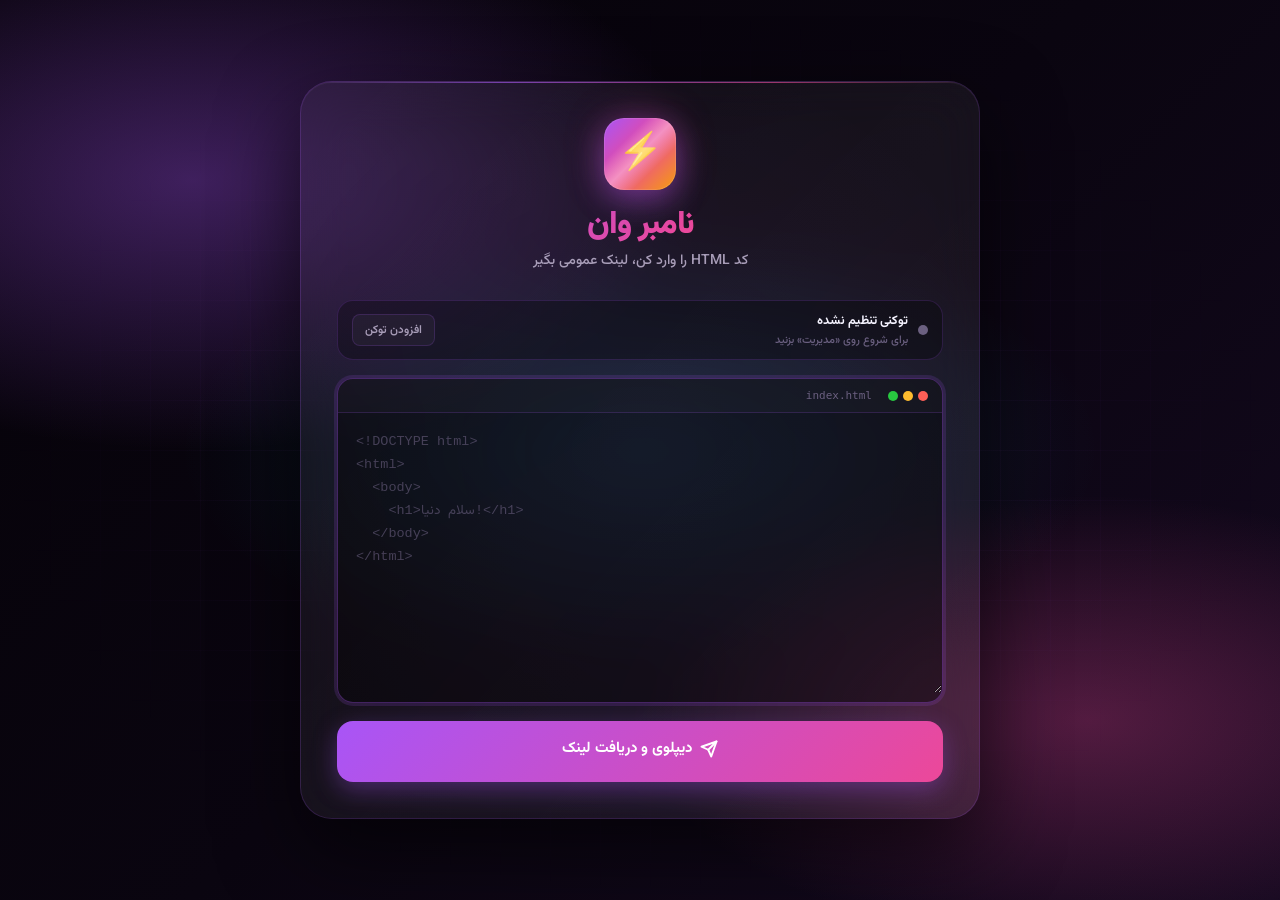
<file: index.html>
<!DOCTYPE html>
<html lang="fa" dir="rtl">
<head>
<meta charset="UTF-8">
<meta name="viewport" content="width=device-width, initial-scale=1.0">
<title>نامبر وان | Number One</title>
<meta name="theme-color" content="#a855f7">
<style>
@import url('https://fonts.googleapis.com/css2?family=Vazirmatn:wght@400;500;700;900&display=swap');
*{margin:0;padding:0;box-sizing:border-box;-webkit-tap-highlight-color:transparent}
:root{
  --bg-0:#050208;--bg-1:#0a0510;--bg-2:#14091f;
  --c1:#a855f7;--c2:#ec4899;--c3:#f59e0b;--c4:#06b6d4;
  --text:#f5f3ff;--dim:#a89db8;--faint:#6b6080;
  --border:rgba(168,85,247,.18);
  --border-2:rgba(168,85,247,.35);
  --glass:rgba(255,255,255,.04);
  --glass-2:rgba(255,255,255,.07);
  --success:#10b981;--danger:#ef4444;--warn:#f59e0b;
  --r-sm:10px;--r-md:16px;--r-lg:22px;--r-xl:32px;
}
html,body{min-height:100%}
body{
  font-family:'Vazirmatn','Segoe UI',Tahoma,sans-serif;
  background:var(--bg-0);color:var(--text);
  min-height:100vh;display:flex;align-items:center;justify-content:center;
  padding:20px;position:relative;overflow-x:hidden;
  font-weight:500;
}

/* === پس‌زمینه === */
.bg-aurora{
  position:fixed;inset:0;z-index:-3;
  background:
    radial-gradient(ellipse 80% 60% at 15% 20%,rgba(168,85,247,.35),transparent 50%),
    radial-gradient(ellipse 70% 50% at 85% 80%,rgba(236,72,153,.30),transparent 50%),
    radial-gradient(ellipse 60% 40% at 50% 50%,rgba(6,182,212,.15),transparent 60%),
    linear-gradient(135deg,#050208 0%,#0a0510 50%,#14091f 100%);
  animation:aurora 20s ease-in-out infinite alternate;
}
@keyframes aurora{
  0%{filter:hue-rotate(0deg) brightness(1)}
  50%{filter:hue-rotate(30deg) brightness(1.15)}
  100%{filter:hue-rotate(-15deg) brightness(1)}
}
.bg-grid{
  position:fixed;inset:0;z-index:-2;
  background-image:
    linear-gradient(rgba(168,85,247,.05) 1px,transparent 1px),
    linear-gradient(90deg,rgba(168,85,247,.05) 1px,transparent 1px);
  background-size:50px 50px;
  mask-image:radial-gradient(ellipse at center,black 30%,transparent 70%);
  -webkit-mask-image:radial-gradient(ellipse at center,black 30%,transparent 70%);
}
.bg-particles{position:fixed;inset:0;z-index:-1;pointer-events:none;overflow:hidden}
.pp{position:absolute;width:2px;height:2px;background:var(--c1);border-radius:50%;box-shadow:0 0 8px var(--c1);animation:float linear infinite;opacity:0}
@keyframes float{0%{transform:translateY(100vh) scale(0);opacity:0}10%{opacity:.8}90%{opacity:.2}100%{transform:translateY(-10vh) scale(2);opacity:0}}

/* === کارت اصلی === */
.card{
  width:100%;max-width:680px;
  background:linear-gradient(135deg,var(--glass) 0%,var(--glass-2) 100%);
  backdrop-filter:blur(24px);-webkit-backdrop-filter:blur(24px);
  border:1px solid var(--border);border-radius:var(--r-xl);
  padding:36px;position:relative;overflow:hidden;
  box-shadow:
    0 30px 80px rgba(0,0,0,.6),
    inset 0 1px 0 rgba(255,255,255,.05);
}
.card::before{
  content:'';position:absolute;top:0;left:0;right:0;height:1px;
  background:linear-gradient(90deg,transparent,var(--c1) 30%,var(--c2) 70%,transparent);
  opacity:.6;
}
.card::after{
  content:'';position:absolute;
  top:-50%;right:-50%;width:200%;height:200%;
  background:radial-gradient(circle at center,rgba(168,85,247,.08),transparent 40%);
  animation:rotate 30s linear infinite;pointer-events:none;
}
@keyframes rotate{from{transform:rotate(0deg)}to{transform:rotate(360deg)}}

/* === هدر === */
.header{text-align:center;margin-bottom:28px;position:relative;z-index:1}
.logo{
  width:72px;height:72px;margin:0 auto 18px;
  background:linear-gradient(135deg,var(--c1),var(--c2) 50%,var(--c3));
  border-radius:20px;display:grid;place-items:center;
  font-size:36px;font-weight:900;color:#fff;
  box-shadow:
    0 10px 30px rgba(168,85,247,.4),
    0 0 0 1px rgba(255,255,255,.1) inset,
    0 0 40px rgba(236,72,153,.3);
  position:relative;overflow:hidden;
  animation:logoPulse 3s ease-in-out infinite;
}
@keyframes logoPulse{
  0%,100%{transform:scale(1);box-shadow:0 10px 30px rgba(168,85,247,.4),0 0 40px rgba(236,72,153,.3)}
  50%{transform:scale(1.05);box-shadow:0 12px 40px rgba(168,85,247,.6),0 0 60px rgba(236,72,153,.5)}
}
.logo::after{
  content:'';position:absolute;inset:0;
  background:linear-gradient(135deg,transparent 30%,rgba(255,255,255,.4) 50%,transparent 70%);
  animation:shine 4s linear infinite;
}
@keyframes shine{0%{transform:translateX(-100%) translateY(-100%)}100%{transform:translateX(100%) translateY(100%)}}

h1{
  font-size:32px;font-weight:900;margin-bottom:6px;
  background:linear-gradient(135deg,var(--c1),var(--c2) 60%,var(--c3));
  -webkit-background-clip:text;background-clip:text;color:transparent;
  letter-spacing:-1px;line-height:1.1;
}
.subtitle{color:var(--dim);font-size:14px;line-height:1.6}

/* === توکن بار (بالا) === */
.token-bar{
  display:flex;align-items:center;gap:10px;
  padding:10px 14px;margin-bottom:18px;
  background:rgba(0,0,0,.3);
  border:1px solid var(--border);border-radius:var(--r-md);
  font-size:12.5px;position:relative;z-index:1;
  cursor:pointer;transition:all .25s;
}
.token-bar:hover{border-color:var(--border-2);background:rgba(0,0,0,.4)}
.tb-dot{
  width:10px;height:10px;border-radius:50%;
  background:var(--faint);flex-shrink:0;
  box-shadow:0 0 0 0 currentColor;
  transition:all .25s;
}
.token-bar.ok .tb-dot{background:var(--success);box-shadow:0 0 12px var(--success)}
.token-bar.warn .tb-dot{background:var(--warn);box-shadow:0 0 12px var(--warn);animation:pulse 1s infinite}
.token-bar.err .tb-dot{background:var(--danger);box-shadow:0 0 12px var(--danger)}
@keyframes pulse{0%,100%{opacity:1}50%{opacity:.4}}
.tb-info{flex:1;min-width:0;overflow:hidden}
.tb-name{font-weight:700;color:var(--text);white-space:nowrap;overflow:hidden;text-overflow:ellipsis}
.tb-meta{font-size:11px;color:var(--faint);display:flex;align-items:center;gap:6px;flex-wrap:wrap;margin-top:1px}
.tb-meta b{color:var(--text);font-weight:700;font-variant-numeric:tabular-nums}
.tb-meta.warn b{color:var(--warn)}
.tb-meta.err b{color:var(--danger)}
.tb-btn{
  background:var(--glass);border:1px solid var(--border);
  color:var(--dim);padding:6px 12px;border-radius:8px;
  font-size:11.5px;font-weight:600;cursor:pointer;
  transition:all .25s;font-family:inherit;flex-shrink:0;
}
.tb-btn:hover{background:var(--glass-2);color:var(--text);border-color:var(--border-2)}

/* === ادیتور === */
.editor-wrap{
  position:relative;z-index:1;
  border-radius:var(--r-md);overflow:hidden;
  border:1px solid var(--border);
  background:rgba(0,0,0,.4);
  transition:all .25s;
}
.editor-wrap:focus-within{border-color:var(--border-2);box-shadow:0 0 0 3px rgba(168,85,247,.15)}
.editor-bar{
  display:flex;align-items:center;padding:10px 14px;
  background:rgba(255,255,255,.02);
  border-bottom:1px solid var(--border);gap:8px;
}
.dots{display:flex;gap:5px}
.dot{width:10px;height:10px;border-radius:50%}
.dot.r{background:#ff5f57}
.dot.y{background:#febc2e}
.dot.g{background:#28c840}
.fname{font-size:11px;color:var(--faint);font-family:monospace;margin-right:8px}
.ebar-spacer{flex:1}
textarea{
  width:100%;min-height:280px;
  background:transparent;color:var(--text);
  border:none;outline:none;
  padding:18px;
  font-family:'Courier New','Vazirmatn',monospace;
  font-size:13.5px;line-height:1.7;
  resize:vertical;direction:ltr;text-align:left;
}
textarea::placeholder{color:var(--faint);opacity:.6}

/* === دکمه === */
.btn{
  width:100%;padding:16px;margin-top:18px;
  background:linear-gradient(135deg,var(--c1) 0%,var(--c2) 100%);
  color:#fff;border:none;border-radius:var(--r-md);
  font-size:15px;font-weight:700;cursor:pointer;
  font-family:inherit;position:relative;overflow:hidden;
  transition:all .25s;
  box-shadow:0 8px 24px rgba(168,85,247,.35);
  z-index:1;
}
.btn:hover:not(:disabled){transform:translateY(-2px);box-shadow:0 12px 32px rgba(168,85,247,.5)}
.btn:active:not(:disabled){transform:translateY(0)}
.btn:disabled{opacity:.6;cursor:not-allowed;transform:none}
.btn::after{
  content:'';position:absolute;inset:0;
  background:linear-gradient(135deg,transparent 30%,rgba(255,255,255,.3) 50%,transparent 70%);
  transform:translateX(-100%);transition:transform .6s;
}
.btn:hover::after{transform:translateX(100%)}

/* === Status === */
.status{
  margin-top:14px;padding:14px 16px;border-radius:var(--r-md);
  font-size:13px;display:flex;align-items:flex-start;gap:10px;
  line-height:1.7;position:relative;z-index:1;
  animation:slideIn .3s ease-out;
}
@keyframes slideIn{from{opacity:0;transform:translateY(8px)}to{opacity:1;transform:translateY(0)}}
.st-load{background:rgba(6,182,212,.1);color:var(--c4);border:1px solid rgba(6,182,212,.25)}
.st-err{background:rgba(239,68,68,.1);color:#fca5a5;border:1px solid rgba(239,68,68,.25)}
.st-ok{background:rgba(16,185,129,.1);color:#6ee7b7;border:1px solid rgba(16,185,129,.25)}
.spin{
  width:16px;height:16px;border:2px solid currentColor;
  border-top-color:transparent;border-radius:50%;
  animation:sp .8s linear infinite;flex-shrink:0;margin-top:1px;
}
@keyframes sp{to{transform:rotate(360deg)}}
.prog{width:100%;height:4px;background:rgba(255,255,255,.08);border-radius:2px;overflow:hidden;margin-top:8px}
.prog-b{height:100%;background:linear-gradient(90deg,var(--c1),var(--c2));border-radius:2px;transition:width .3s;box-shadow:0 0 8px var(--c1)}

/* === Result === */
.res{
  margin-top:18px;padding:20px;
  background:linear-gradient(135deg,rgba(16,185,129,.08),rgba(16,185,129,.02));
  border:1px solid rgba(16,185,129,.25);
  border-radius:var(--r-md);position:relative;z-index:1;
  animation:popIn .5s cubic-bezier(.34,1.56,.64,1);
}
@keyframes popIn{0%{opacity:0;transform:scale(.9)}100%{opacity:1;transform:scale(1)}}
.res-l{color:#6ee7b7;font-size:14px;font-weight:700;margin-bottom:12px;display:flex;align-items:center;gap:8px}
.res-l svg{width:18px;height:18px}
.lbox{
  display:flex;align-items:center;gap:6px;
  background:rgba(0,0,0,.4);border:1px solid var(--border);
  border-radius:12px;padding:5px;
}
.lbox input{
  flex:1;padding:10px 12px;background:none;border:none;outline:none;
  color:var(--c4);font-family:monospace;font-size:12.5px;
  direction:ltr;text-align:left;
}
.bicon{
  width:36px;height:36px;border-radius:8px;border:none;
  background:rgba(255,255,255,.06);color:var(--text);
  cursor:pointer;display:grid;place-items:center;
  transition:all .25s;
}
.bicon:hover{background:rgba(255,255,255,.12);transform:scale(1.05)}
.bicon.ok{background:var(--success);color:#022c22}
.bicon svg{width:14px;height:14px}
.qr-box{
  display:flex;align-items:center;gap:14px;margin-top:14px;
  padding:14px;background:rgba(0,0,0,.3);border-radius:12px;
  border:1px solid var(--border);
}
.qr-box img{width:88px;height:88px;background:#fff;border-radius:10px;padding:4px;flex-shrink:0}
.qr-info{flex:1;font-size:12px;color:var(--dim);line-height:1.7}

/* === Modal === */
.ov{
  position:fixed;inset:0;
  background:rgba(0,0,0,.75);
  backdrop-filter:blur(12px);-webkit-backdrop-filter:blur(12px);
  display:none;align-items:center;justify-content:center;
  z-index:100;padding:20px;animation:fadeIn .25s;
}
.ov.show{display:flex}
@keyframes fadeIn{from{opacity:0}to{opacity:1}}
.modal{
  width:100%;max-width:460px;
  background:linear-gradient(135deg,#14091f,#0a0510);
  border:1px solid var(--border-2);border-radius:var(--r-lg);
  padding:28px;position:relative;overflow:hidden;
  box-shadow:0 30px 80px rgba(0,0,0,.7),0 0 40px rgba(168,85,247,.2);
  animation:modalIn .4s cubic-bezier(.34,1.56,.64,1);
}
@keyframes modalIn{from{opacity:0;transform:scale(.9) translateY(20px)}to{opacity:1;transform:scale(1) translateY(0)}}
.modal::before{
  content:'';position:absolute;top:0;left:0;right:0;height:2px;
  background:linear-gradient(90deg,var(--c1),var(--c2),var(--c3));
}
.modal-t{
  font-size:20px;font-weight:900;margin-bottom:6px;
  display:flex;align-items:center;gap:10px;
  background:linear-gradient(135deg,var(--c1),var(--c2));
  -webkit-background-clip:text;background-clip:text;color:transparent;
}
.modal-s{color:var(--dim);font-size:13px;margin-bottom:20px;line-height:1.7}
.modal-s a{color:var(--c1);text-decoration:none;font-weight:700}
.modal-s a:hover{text-decoration:underline}
.inp{
  width:100%;padding:14px 16px;
  background:rgba(0,0,0,.5);
  border:1.5px solid var(--border);border-radius:12px;
  color:var(--text);font-size:14px;font-family:monospace;
  outline:none;transition:all .25s;direction:ltr;text-align:left;
}
.inp:focus{border-color:var(--c1);box-shadow:0 0 0 3px rgba(168,85,247,.2)}
.inp::placeholder{color:var(--faint)}
.lbl{display:block;font-size:12px;font-weight:700;color:var(--dim);margin-bottom:8px;letter-spacing:.3px}
.m-btns{display:flex;gap:10px;margin-top:20px}
.m-btns .btn{margin:0;flex:1}
.m-btns .btn-g{padding:16px;background:var(--glass);border:1px solid var(--border);box-shadow:none}
.m-btns .btn-g:hover{background:var(--glass-2);border-color:var(--border-2)}

/* === لیست توکن‌ها === */
.tlist{display:flex;flex-direction:column;gap:8px;margin-bottom:14px;max-height:300px;overflow-y:auto}
.tlist::-webkit-scrollbar{width:6px}
.tlist::-webkit-scrollbar-thumb{background:var(--border);border-radius:3px}
.titem{
  display:flex;align-items:center;gap:10px;padding:10px;
  background:rgba(0,0,0,.3);border:1px solid var(--border);
  border-radius:10px;cursor:pointer;transition:all .25s;
}
.titem:hover{background:rgba(0,0,0,.4);border-color:var(--border-2)}
.titem.cur{border-color:var(--c1);background:rgba(168,85,247,.1)}
.ti-dot{width:8px;height:8px;border-radius:50%;background:var(--faint);flex-shrink:0}
.titem.cur .ti-dot{background:var(--c1);box-shadow:0 0 8px var(--c1)}
.ti-info{flex:1;min-width:0;overflow:hidden}
.ti-n{font-size:12.5px;font-weight:700;white-space:nowrap;overflow:hidden;text-overflow:ellipsis}
.ti-u{font-size:10.5px;color:var(--faint);font-family:monospace;direction:ltr;text-align:right}
.ti-time{font-size:10.5px;color:var(--dim);font-weight:600;font-variant-numeric:tabular-nums;flex-shrink:0}
.ti-time.warn{color:var(--warn)}
.ti-time.err{color:var(--danger)}
.ti-x{
  width:26px;height:26px;border-radius:6px;border:none;
  background:transparent;color:var(--faint);cursor:pointer;
  display:grid;place-items:center;flex-shrink:0;
  transition:all .25s;
}
.ti-x:hover{background:rgba(239,68,68,.15);color:var(--danger)}
.ti-x svg{width:12px;height:12px}

/* === Toast === */
.toast{
  position:fixed;top:20px;left:50%;transform:translateX(-50%) translateY(-100px);
  background:linear-gradient(135deg,var(--c1),var(--c2));
  color:#fff;padding:12px 20px;border-radius:24px;
  font-size:13px;font-weight:700;z-index:200;
  box-shadow:0 8px 24px rgba(0,0,0,.4);
  transition:transform .4s cubic-bezier(.34,1.56,.64,1);
  max-width:90%;
}
.toast.show{transform:translateX(-50%) translateY(0)}

/* === Responsive === */
@media(max-width:480px){
  .card{padding:24px;border-radius:24px}
  h1{font-size:26px}
  .logo{width:60px;height:60px;font-size:30px}
  textarea{min-height:220px;padding:14px;font-size:13px}
}
</style>
</head>
<body>
<div class="bg-aurora"></div>
<div class="bg-grid"></div>
<div class="bg-particles" id="particles"></div>

<div class="card">
  <!-- هدر -->
  <div class="header">
    <div class="logo">⚡</div>
    <h1>نامبر وان</h1>
    <p class="subtitle">کد HTML را وارد کن، لینک عمومی بگیر</p>
  </div>

  <!-- نوار توکن -->
  <div class="token-bar" id="tokenBar">
    <div class="tb-dot"></div>
    <div class="tb-info">
      <div class="tb-name" id="tbName">توکنی تنظیم نشده</div>
      <div class="tb-meta" id="tbMeta">برای شروع روی "افزودن توکن" بزنید</div>
    </div>
    <button class="tb-btn" id="btnManage">مدیریت</button>
  </div>

  <!-- ادیتور -->
  <div class="editor-wrap">
    <div class="editor-bar">
      <div class="dots"><span class="dot r"></span><span class="dot y"></span><span class="dot g"></span></div>
      <span class="fname">index.html</span>
      <div class="ebar-spacer"></div>
    </div>
    <textarea id="htmlInput" spellcheck="false" placeholder="<!DOCTYPE html>&#10;<html>&#10;  <body>&#10;    <h1>سلام دنیا!</h1>&#10;  </body>&#10;</html>"></textarea>
  </div>

  <!-- دکمه -->
  <button class="btn" id="btnDeploy">
    <span style="display:inline-flex;align-items:center;gap:8px;justify-content:center">
      <svg width="18" height="18" viewBox="0 0 24 24" fill="none" stroke="currentColor" stroke-width="2.5" stroke-linecap="round" stroke-linejoin="round"><path d="M22 2L11 13"/><path d="M22 2l-7 20-4-9-9-4 20-7z"/></svg>
      دیپلوی و دریافت لینک
    </span>
  </button>

  <!-- استاتوس -->
  <div id="status" style="display:none"></div>

  <!-- نتیجه -->
  <div id="result" style="display:none"></div>
</div>

<!-- Modal: مدیریت توکن -->
<div class="ov" id="mToken">
  <div class="modal">
    <div class="modal-t">🔑 مدیریت توکن‌های GitHub</div>
    <p class="modal-s">
      برای استفاده از این اپ، یک <b>GitHub Personal Access Token</b> نیاز داری.
      توکن با دسترسی <code>repo</code> از
      <a href="https://github.com/settings/tokens" target="_blank">اینجا</a> بساز.
    </p>

    <div class="tlist" id="tList"></div>

    <div style="margin-top:18px;padding-top:18px;border-top:1px solid var(--border)">
      <label class="lbl">افزودن توکن جدید</label>
      <input type="password" class="inp" id="tValue" placeholder="ghp_xxxxxxxxxxxxxxxxxxxx">
    </div>

    <div class="m-btns">
      <button class="btn btn-g" id="btnClose">بستن</button>
      <button class="btn" id="btnSave">ذخیره توکن</button>
    </div>
  </div>
</div>

<div id="toast" class="toast"></div>

<script>
const OWNER = "s09383181-ship-it";
const REPO = "html-deploy";
const BRANCH = "main";
const K = {tokens:"no_tokens_v1", cur:"no_cur_v1"};

let tokens = [];
let currentId = null;
let liveTimer = null;

const $ = id => document.getElementById(id);
const toFa = n => String(n).replace(/\d/g, d => "۰۱۲۳۴۵۶۷۸۹"[d]);
const esc = s => String(s).replace(/[&<>"']/g, c => ({"&":"&amp;","<":"&lt;",">":"&gt;","\"":"&quot;","'":"&#39;"})[c]);
const rand = () => Math.random().toString(36).slice(2,8) + Date.now().toString(36).slice(-4);

// ==== Storage ====
function load(){
  try{
    tokens = JSON.parse(localStorage.getItem(K.tokens) || "[]");
    currentId = localStorage.getItem(K.cur);
    if(currentId && !tokens.find(t=>t.id===currentId)) currentId = tokens[0]?.id;
    if(!currentId && tokens.length) currentId = tokens[0].id;
  }catch(e){tokens=[];currentId=null}
}
function saveTokens(){localStorage.setItem(K.tokens, JSON.stringify(tokens))}
function saveCur(){localStorage.setItem(K.cur, currentId || "")}
function currentTok(){return tokens.find(t=>t.id===currentId) || null}

// ==== Toast ====
let toastT = null;
function toast(msg, type="ok"){
  const t = $("toast");
  t.textContent = msg;
  t.className = "toast show";
  if(type==="err") t.style.background = "linear-gradient(135deg,var(--danger),#dc2626)";
  else if(type==="warn") t.style.background = "linear-gradient(135deg,var(--warn),var(--c3))";
  else t.style.background = "linear-gradient(135deg,var(--c1),var(--c2))";
  clearTimeout(toastT);
  toastT = setTimeout(()=>t.classList.remove("show"), 3000);
}

// ==== Particles ====
function initParticles(){
  const c = $("particles"); if(!c) return;
  for(let i=0;i<18;i++){
    const p = document.createElement("div");
    p.className = "pp";
    p.style.left = Math.random()*100+"%";
    p.style.animationDuration = (8+Math.random()*8)+"s";
    p.style.animationDelay = Math.random()*10+"s";
    c.appendChild(p);
  }
}

// ==== Token UI ====
function timeUntil(iso){
  if(!iso) return null;
  const ms = new Date(iso).getTime() - Date.now();
  if(ms <= 0) return {expired:true, days:0, hours:0, mins:0, secs:0};
  const days = Math.floor(ms / 864e5);
  const hours = Math.floor((ms % 864e5) / 36e5);
  const mins = Math.floor((ms % 36e5) / 6e4);
  const secs = Math.floor((ms % 6e4) / 1e3);
  return {expired:false, days, hours, mins, secs, total:ms};
}

function formatTimeLeft(t){
  if(!t) return "بدون انقضا";
  if(t.expired) return "منقضی شده";
  if(t.days > 0) return `${toFa(t.days)} روز و ${toFa(t.hours)} ساعت`;
  if(t.hours > 0) return `${toFa(t.hours)} ساعت و ${toFa(t.mins)} دقیقه`;
  return `${toFa(t.mins)}:${String(t.secs).padStart(2,"0")}`;
}

function expiryClass(t){
  if(!t) return "";
  if(t.expired) return "err";
  if(t.days < 3) return "warn";
  return "";
}

function updateTokenBar(){
  const t = currentTok();
  const bar = $("tokenBar");
  if(!t){
    bar.className = "token-bar";
    $("tbName").textContent = "توکنی تنظیم نشده";
    $("tbMeta").innerHTML = "برای شروع روی «مدیریت» بزنید";
    $("btnManage").textContent = "افزودن توکن";
    return;
  }
  $("btnManage").textContent = "مدیریت";
  $("tbName").textContent = t.name + (t.username ? " · @" + t.username : "");
  
  const tm = timeUntil(t.expiresAt);
  const cls = expiryClass(tm);
  bar.className = "token-bar" + (cls ? " " + cls : " ok");
  
  if(tm){
    if(tm.expired){
      $("tbMeta").innerHTML = `⚠️ <b>منقضی شده</b>`;
    } else {
      $("tbMeta").innerHTML = `⏱️ <b id="liveCountdown">${formatTimeLeft(tm)}</b> تا پایان اعتبار`;
    }
  } else {
    $("tbMeta").innerHTML = `✓ <b>فعال</b>`;
  }
}

// شمارنده زنده - هر ثانیه آپدیت میشه
function startLiveCountdown(){
  if(liveTimer) clearInterval(liveTimer);
  liveTimer = setInterval(()=>{
    const t = currentTok();
    if(!t || !t.expiresAt) return;
    const el = document.getElementById("liveCountdown");
    if(!el) return;
    const tm = timeUntil(t.expiresAt);
    el.textContent = formatTimeLeft(tm);
    // تغییر رنگ اگه کم مونده
    if(tm.expired || tm.days < 1) el.style.color = "var(--danger)";
    else if(tm.days < 3) el.style.color = "var(--warn)";
    else el.style.color = "";
  }, 1000);
}

function renderTokenList(){
  const list = $("tList");
  if(tokens.length === 0){
    list.innerHTML = '<div style="text-align:center;padding:20px;color:var(--faint);font-size:12px">هیچ توکنی ذخیره نشده</div>';
    return;
  }
  list.innerHTML = tokens.map(t=>{
    const cur = t.id === currentId;
    const tm = timeUntil(t.expiresAt);
    const cls = expiryClass(tm);
    const txt = formatTimeLeft(tm);
    return `<div class="titem ${cur?'cur':''}" data-act="sel" data-id="${t.id}">
      <div class="ti-dot"></div>
      <div class="ti-info">
        <div class="ti-n">${esc(t.name)}${t.username?' @'+esc(t.username):''} ${cur?'✓':''}</div>
        <div class="ti-u">${(t.value||"").slice(0,8)}...${(t.value||"").slice(-4)}</div>
      </div>
      <div class="ti-time ${cls}">${txt}</div>
      <button class="ti-x" data-act="del" data-id="${t.id}" title="حذف">
        <svg viewBox="0 0 24 24" fill="none" stroke="currentColor" stroke-width="2"><line x1="18" y1="6" x2="6" y2="18"/><line x1="6" y1="6" x2="18" y2="18"/></svg>
      </button>
    </div>`;
  }).join("");
}

async function saveToken(){
  
  const value = $("tValue").value.trim();
  if(!value){ toast("توکن را وارد کن", "err"); return; }
  
  const btn = $("btnSave");
  btn.disabled = true;
  const orig = btn.querySelector("span") ? btn.querySelector("span").textContent : "";
  btn.innerHTML = "در حال بررسی...";
  
  try{
    const r = await fetch("https://api.github.com/user", {
      headers:{Authorization:"token "+value, Accept:"application/vnd.github+json"}
    });
    if(!r.ok) throw new Error("توکن نامعتبر");
    const user = await r.json();
    
    // سعی کن تاریخ انقضا رو از headers یا تنظیمات بخونی
    // GitHub API این رو مستقیم نمیده، ولی می‌تونیم از طریق تست حدس بزنیم
    // کاربر می‌تونه بعداً ویرایش کنه
    const tok = {
      id: "t"+Date.now(),
      name: "توکن",
      value,
      username: user.login,
      addedAt: new Date().toISOString(),
      // پیش‌فرض 30 روز — کاربر می‌تونه تغییر بده
      expiresAt: new Date(Date.now() + 30*864e5).toISOString()
    };
    tokens.push(tok);
    if(!currentId) currentId = tok.id;
    saveTokens(); saveCur();
    $("tValue").value = "";
    renderTokenList();
    updateTokenBar();
    startLiveCountdown();
    toast("توکن ذخیره شد ✓");
  }catch(e){
    toast("خطا: " + e.message, "err");
  }finally{
    btn.disabled = false;
    btn.innerHTML = orig || '<span style="display:inline-flex;align-items:center;gap:8px;justify-content:center">ذخیره توکن</span>';
  }
}

function selToken(id){
  currentId = id;
  saveCur();
  renderTokenList();
  updateTokenBar();
  toast("تغییر کرد ✓");
}

function delToken(id){
  if(!confirm("این توکن حذف شود؟")) return;
  tokens = tokens.filter(t=>t.id!==id);
  if(currentId === id) currentId = tokens[0]?.id || null;
  saveTokens(); saveCur();
  renderTokenList();
  updateTokenBar();
  startLiveCountdown();
  toast("حذف شد");
}

// ==== Open/Close Modal ====
function openTokenModal(){
  renderTokenList();
  $("mToken").classList.add("show");
}
function closeTokenModal(){$("mToken").classList.remove("show")}

// ==== Deploy ====
async function waitLive(url, maxMs=90000){
  const start = Date.now();
  let att = 0;
  while(Date.now() - start < maxMs){
    att++;
    const sec = Math.floor((Date.now()-start)/1000);
    setStatus("load",
      `<div class="spin"></div><div style="flex:1">
        <b>مرحله ۲ از ۲:</b> منتظر فعال شدن لینک (تلاش ${toFa(att)} - ${toFa(sec)} ثانیه)
        <div class="prog"><div class="prog-b" style="width:${Math.min(95,(sec/60)*100)}%"></div></div>
      </div>`);
    try{
      const r = await fetch(url, {method:"GET", cache:"no-store"});
      if(r.ok){
        const t = await r.text();
        if(t.length > 50 && !t.includes("404")) return true;
      }
    }catch(e){}
    await new Promise(r=>setTimeout(r, 3000));
  }
  return false;
}

function setStatus(type, html){
  const s = $("status");
  s.className = "status st-"+type;
  s.style.display = "flex";
  s.innerHTML = html;
}

async function deploy(){
  const html = $("htmlInput").value.trim();
  if(!html){ setStatus("err", "⚠️ لطفاً کد HTML را وارد کن"); return; }
  const tok = currentTok();
  if(!tok){
    setStatus("err", "⚠️ ابتدا یک توکن اضافه کن");
    openTokenModal();
    return;
  }
  
  const btn = $("btnDeploy");
  btn.disabled = true;
  $("result").style.display = "none";
  setStatus("load", '<div class="spin"></div><div style="flex:1"><b>مرحله ۱ از ۲:</b> در حال آپلود به GitHub...</div>');
  
  try{
    const id = rand();
    const path = `sites/${id}/index.html`;
    const b64 = btoa(unescape(encodeURIComponent(html)));
    
    const r = await fetch(`https://api.github.com/repos/${OWNER}/${REPO}/contents/${path}`, {
      method:"PUT",
      headers:{
        Authorization:"token "+tok.value,
        "Content-Type":"application/json",
        Accept:"application/vnd.github+json"
      },
      body: JSON.stringify({message:"deploy "+id, content:b64, branch:BRANCH})
    });
    
    if(!r.ok){
      const e = await r.json().catch(()=>({}));
      throw new Error(e.message || "خطای " + r.status);
    }
    
    const url = `https://${OWNER}.github.io/${REPO}/sites/${id}/`;
    const ok = await waitLive(url, 90000);
    
    if(ok){
      setStatus("ok", "✅ لینک آماده استفاده است!");
    } else {
      setStatus("warn", "⏰ آپلود شد. لینک تا ۱ دقیقه دیگر فعال می‌شود.");
      $("status").className = "status st-err";
    }
    
    showResult(url, html.length);
  }catch(e){
    if(e.message.includes("Bad credentials") || e.message.includes("401")){
      setStatus("err", "❌ توکن نامعتبر است. لطفاً توکن جدید وارد کنید.");
    } else {
      setStatus("err", "❌ " + e.message);
    }
  }finally{
    btn.disabled = false;
  }
}

function showResult(url, size){
  const r = $("result");
  r.style.display = "block";
  r.innerHTML = `<div class="res">
    <div class="res-l">
      <svg viewBox="0 0 24 24" fill="none" stroke="currentColor" stroke-width="2.5" stroke-linecap="round" stroke-linejoin="round"><polyline points="20 6 9 17 4 12"/></svg>
      سایت شما منتشر شد!
    </div>
    <div class="lbox">
      <input type="text" value="${url}" readonly id="liveInput">
      <button class="bicon" data-act="copy" data-text="${url}" title="کپی">
        <svg viewBox="0 0 24 24" fill="none" stroke="currentColor" stroke-width="2"><rect x="9" y="9" width="13" height="13" rx="2"/><path d="M5 15H4a2 2 0 0 1-2-2V4a2 2 0 0 1 2-2h9a2 2 0 0 1 2 2v1"/></svg>
      </button>
      <button class="bicon" data-act="open" data-url="${url}" title="باز کن">
        <svg viewBox="0 0 24 24" fill="none" stroke="currentColor" stroke-width="2"><path d="M18 13v6a2 2 0 0 1-2 2H5a2 2 0 0 1-2-2V8a2 2 0 0 1 2-2h6"/><polyline points="15 3 21 3 21 9"/><line x1="10" y1="14" x2="21" y2="3"/></svg>
      </button>
    </div>
    <div class="qr-box">
      <img src="https://api.qrserver.com/v1/create-qr-code/?size=200x200&bgcolor=ffffff&color=000000&data=${encodeURIComponent(url)}" alt="QR">
      <div class="qr-info">📱 اسکن کن یا لینک رو کپی کن<br><b style="color:var(--c1)">${toFa(Math.round(size/1024))} کیلوبایت</b></div>
    </div>
  </div>`;
}

// ==== Helpers ====
async function copyText(t){
  try{ await navigator.clipboard.writeText(t); toast("کپی شد ✓"); }
  catch(e){ prompt("کپی کن:", t); }
}

// ==== Init ====
function init(){
  load();
  initParticles();
  updateTokenBar();
  startLiveCountdown();
  
  $("btnDeploy").addEventListener("click", deploy);
  $("tokenBar").addEventListener("click", e=>{
    if(!e.target.closest(".tb-btn")) openTokenModal();
  });
  $("btnManage").addEventListener("click", openTokenModal);
  $("btnClose").addEventListener("click", closeTokenModal);
  $("btnSave").addEventListener("click", saveToken);
  $("mToken").addEventListener("click", e=>{ if(e.target===$("mToken")) closeTokenModal(); });
  
  // Delegation
  document.addEventListener("click", e=>{
    const act = e.target.closest("[data-act]");
    if(act){
      e.stopPropagation();
      const a = act.dataset.act;
      if(a==="copy") copyText(act.dataset.text);
      else if(a==="open") window.open(act.dataset.url, "_blank");
      else if(a==="sel") selToken(act.dataset.id);
      else if(a==="del"){ e.stopPropagation(); delToken(act.dataset.id); }
    }
  });
  
  $("htmlInput").addEventListener("keydown", e=>{
    if((e.ctrlKey||e.metaKey) && e.key==="Enter"){ e.preventDefault(); deploy(); }
  });
  
  $("htmlInput").focus();
  
  console.log("%c⚡ نامبر وان — Number One", "font-size:18px;color:#a855f7;font-weight:bold");
  console.log("%cTNT MOD Project — v2", "color:#ec4899");
}

if(document.readyState==="loading") document.addEventListener("DOMContentLoaded", init);
else init();
</script>
</body>
</html>
</file>
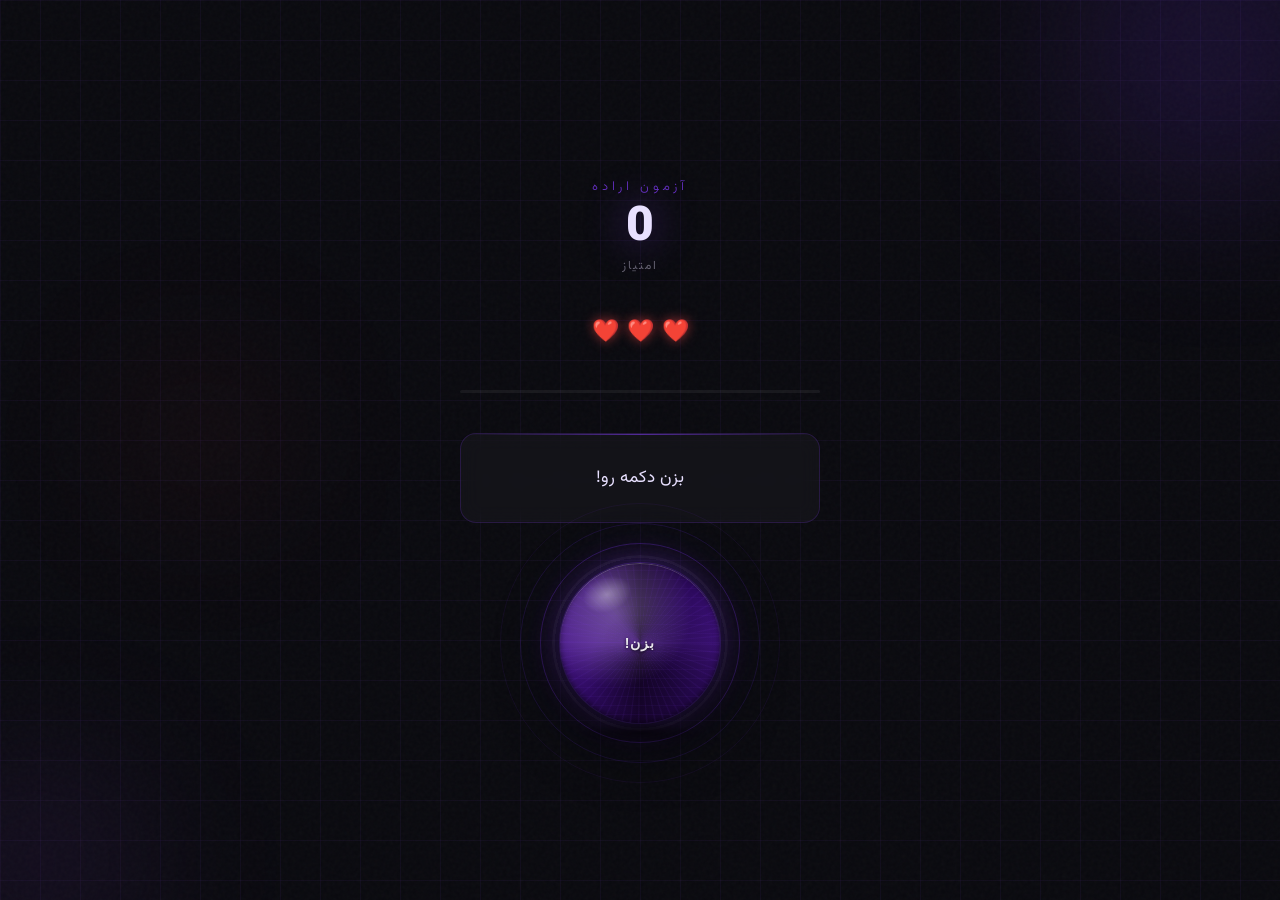
<file: sites/1dq3ilxnre/index.html>
<!DOCTYPE html>
<html lang="fa" dir="rtl">
<head>
<meta charset="UTF-8">
<meta name="viewport" content="width=device-width, initial-scale=1.0, maximum-scale=1.0">
<title>دکمه</title>
<style>
  @import url('https://fonts.googleapis.com/css2?family=Vazirmatn:wght@300;400;700;900&display=swap');

  :root {
    --bg: #0a0a0f;
    --text: #e8e0ff;
    --glow: #7c3aed;
    --glow2: #a855f7;
    --danger: #ef4444;
    --safe: #22c55e;
    --warning: #f59e0b;
    --neutral: #60a5fa;
  }

  * { margin: 0; padding: 0; box-sizing: border-box; -webkit-tap-highlight-color: transparent; }

  body {
    background: var(--bg);
    min-height: 100vh;
    display: flex;
    flex-direction: column;
    align-items: center;
    justify-content: center;
    font-family: 'Vazirmatn', sans-serif;
    overflow: hidden;
    position: relative;
    user-select: none;
  }

  /* Animated background */
  .bg-grid {
    position: fixed;
    inset: 0;
    background-image:
      linear-gradient(rgba(124,58,237,0.06) 1px, transparent 1px),
      linear-gradient(90deg, rgba(124,58,237,0.06) 1px, transparent 1px);
    background-size: 40px 40px;
    animation: gridShift 20s linear infinite;
    pointer-events: none;
  }
  @keyframes gridShift {
    0% { background-position: 0 0; }
    100% { background-position: 40px 40px; }
  }

  .bg-noise {
    position: fixed;
    inset: 0;
    opacity: 0.03;
    background-image: url("data:image/svg+xml,%3Csvg viewBox='0 0 256 256' xmlns='http://www.w3.org/2000/svg'%3E%3Cfilter id='noise'%3E%3CfeTurbulence type='fractalNoise' baseFrequency='0.9' numOctaves='4' stitchTiles='stitch'/%3E%3C/filter%3E%3Crect width='100%25' height='100%25' filter='url(%23noise)' opacity='1'/%3E%3C/svg%3E");
    pointer-events: none;
  }

  /* Floating orbs */
  .orb {
    position: fixed;
    border-radius: 50%;
    filter: blur(80px);
    pointer-events: none;
    animation: orbFloat 8s ease-in-out infinite;
  }
  .orb1 { width: 300px; height: 300px; background: rgba(124,58,237,0.15); top: -100px; right: -80px; animation-delay: 0s; }
  .orb2 { width: 200px; height: 200px; background: rgba(168,85,247,0.1); bottom: -60px; left: -60px; animation-delay: 3s; }
  .orb3 { width: 150px; height: 150px; background: rgba(239,68,68,0.08); top: 40%; left: 10%; animation-delay: 5s; }
  @keyframes orbFloat {
    0%,100% { transform: translateY(0) scale(1); }
    50% { transform: translateY(-20px) scale(1.1); }
  }

  /* Main container */
  .container {
    position: relative;
    z-index: 10;
    display: flex;
    flex-direction: column;
    align-items: center;
    gap: 40px;
    padding: 20px;
    width: 100%;
    max-width: 400px;
  }

  /* Score & header */
  .header {
    text-align: center;
    animation: fadeIn 0.8s ease;
  }
  .title {
    font-size: 13px;
    letter-spacing: 4px;
    text-transform: uppercase;
    color: rgba(124,58,237,0.8);
    margin-bottom: 8px;
    font-weight: 300;
  }
  .score-display {
    font-size: 48px;
    font-weight: 900;
    color: var(--text);
    line-height: 1;
    text-shadow: 0 0 40px rgba(124,58,237,0.5);
  }
  .score-label {
    font-size: 12px;
    color: rgba(232,224,255,0.4);
    letter-spacing: 2px;
    margin-top: 4px;
  }

  /* Message box */
  .message-box {
    background: rgba(255,255,255,0.03);
    border: 1px solid rgba(124,58,237,0.2);
    border-radius: 16px;
    padding: 20px 24px;
    text-align: center;
    backdrop-filter: blur(10px);
    width: 100%;
    min-height: 90px;
    display: flex;
    align-items: center;
    justify-content: center;
    position: relative;
    overflow: hidden;
  }
  .message-box::before {
    content: '';
    position: absolute;
    top: 0; left: 0; right: 0;
    height: 1px;
    background: linear-gradient(90deg, transparent, rgba(124,58,237,0.6), transparent);
  }
  .message-text {
    font-size: 17px;
    line-height: 1.7;
    color: var(--text);
    font-weight: 400;
    transition: all 0.3s ease;
  }
  .message-text.changing {
    opacity: 0;
    transform: translateY(-6px);
  }

  /* The 3D Button */
  .btn-wrapper {
    position: relative;
    display: flex;
    align-items: center;
    justify-content: center;
  }

  /* Outer glow rings */
  .ring {
    position: absolute;
    border-radius: 50%;
    border: 1px solid;
    animation: ringPulse 2.5s ease-in-out infinite;
  }
  .ring1 { width: 200px; height: 200px; border-color: rgba(124,58,237,0.3); animation-delay: 0s; }
  .ring2 { width: 240px; height: 240px; border-color: rgba(124,58,237,0.15); animation-delay: 0.4s; }
  .ring3 { width: 280px; height: 280px; border-color: rgba(124,58,237,0.08); animation-delay: 0.8s; }
  @keyframes ringPulse {
    0%,100% { transform: scale(1); opacity: 1; }
    50% { transform: scale(1.05); opacity: 0.6; }
  }

  /* 3D Button itself */
  .btn-3d {
    position: relative;
    width: 160px;
    height: 160px;
    border-radius: 50%;
    cursor: pointer;
    border: none;
    outline: none;
    background: none;
    transform-style: preserve-3d;
    transition: transform 0.15s ease;
    z-index: 10;
  }

  /* 3D sphere layers */
  .sphere-outer {
    position: absolute;
    inset: 0;
    border-radius: 50%;
    background:
      radial-gradient(circle at 35% 30%, rgba(255,255,255,0.25) 0%, transparent 50%),
      radial-gradient(circle at 65% 70%, rgba(0,0,0,0.4) 0%, transparent 50%),
      conic-gradient(
        from 0deg,
        #1a0533, #2d0a5e, #3d1278, #2d0a5e, #1a0533,
        #2d0a5e, #4a1a8a, #3d1278, #1a0533
      );
    box-shadow:
      0 20px 60px rgba(0,0,0,0.8),
      0 0 0 1px rgba(124,58,237,0.3),
      inset 0 1px 0 rgba(255,255,255,0.2),
      inset 0 -2px 6px rgba(0,0,0,0.5),
      0 0 30px rgba(124,58,237,0.4),
      0 0 60px rgba(124,58,237,0.2);
    transition: all 0.15s ease;
    overflow: hidden;
  }

  /* Texture lines on sphere */
  .sphere-outer::before {
    content: '';
    position: absolute;
    inset: -10px;
    background:
      repeating-conic-gradient(
        from 0deg,
        transparent 0deg,
        rgba(124,58,237,0.08) 1deg,
        transparent 2deg,
        transparent 6deg
      );
    animation: sphereRotate 12s linear infinite;
  }
  .sphere-outer::after {
    content: '';
    position: absolute;
    inset: 0;
    border-radius: 50%;
    background:
      repeating-linear-gradient(
        0deg,
        transparent 0px,
        transparent 8px,
        rgba(124,58,237,0.06) 8px,
        rgba(124,58,237,0.06) 9px
      );
    animation: sphereScroll 6s linear infinite;
  }

  @keyframes sphereRotate {
    from { transform: rotate(0deg); }
    to { transform: rotate(360deg); }
  }
  @keyframes sphereScroll {
    from { background-position: 0 0; }
    to { background-position: 0 -160px; }
  }

  /* Highlight on sphere */
  .sphere-highlight {
    position: absolute;
    top: 14px;
    left: 22px;
    width: 50px;
    height: 35px;
    background: radial-gradient(ellipse, rgba(255,255,255,0.35) 0%, transparent 70%);
    border-radius: 50%;
    transform: rotate(-20deg);
    pointer-events: none;
  }

  /* Bottom shadow of sphere */
  .sphere-shadow {
    position: absolute;
    bottom: -20px;
    left: 50%;
    transform: translateX(-50%);
    width: 120px;
    height: 20px;
    background: radial-gradient(ellipse, rgba(0,0,0,0.5) 0%, transparent 70%);
    border-radius: 50%;
    pointer-events: none;
  }

  /* Button text */
  .btn-label {
    position: absolute;
    inset: 0;
    display: flex;
    align-items: center;
    justify-content: center;
    font-size: 14px;
    font-weight: 700;
    color: rgba(255,255,255,0.9);
    text-shadow: 0 1px 3px rgba(0,0,0,0.8), 0 0 20px rgba(168,85,247,0.8);
    letter-spacing: 1px;
    z-index: 2;
    pointer-events: none;
    transition: all 0.3s ease;
  }

  /* Press effect */
  .btn-3d:active .sphere-outer,
  .btn-3d.pressed .sphere-outer {
    box-shadow:
      0 8px 25px rgba(0,0,0,0.8),
      0 0 0 1px rgba(124,58,237,0.5),
      inset 0 2px 10px rgba(0,0,0,0.6),
      0 0 50px rgba(168,85,247,0.8),
      0 0 100px rgba(124,58,237,0.4);
    background:
      radial-gradient(circle at 35% 30%, rgba(255,255,255,0.3) 0%, transparent 50%),
      radial-gradient(circle at 65% 70%, rgba(0,0,0,0.3) 0%, transparent 50%),
      conic-gradient(
        from 0deg,
        #2d0a5e, #4a1a8a, #6b21c4, #4a1a8a, #2d0a5e,
        #4a1a8a, #7c3aed, #6b21c4, #2d0a5e
      );
  }
  .btn-3d:active,
  .btn-3d.pressed {
    transform: scale(0.94) translateY(3px);
  }

  /* Explosion particles */
  .particle {
    position: fixed;
    border-radius: 50%;
    pointer-events: none;
    z-index: 100;
    animation: particleBurst 0.8s ease-out forwards;
  }
  @keyframes particleBurst {
    0% { transform: translate(0,0) scale(1); opacity: 1; }
    100% { transform: translate(var(--tx), var(--ty)) scale(0); opacity: 0; }
  }

  /* Result flash overlay */
  .result-flash {
    position: fixed;
    inset: 0;
    z-index: 50;
    pointer-events: none;
    opacity: 0;
    transition: opacity 0.1s;
  }
  .result-flash.show {
    opacity: 1;
    animation: flashOut 0.4s ease forwards;
  }
  @keyframes flashOut {
    0% { opacity: 0.25; }
    100% { opacity: 0; }
  }

  /* Combo display */
  .combo-text {
    position: fixed;
    font-size: 28px;
    font-weight: 900;
    pointer-events: none;
    z-index: 200;
    animation: comboFloat 1s ease-out forwards;
    text-shadow: 0 0 20px currentColor;
  }
  @keyframes comboFloat {
    0% { transform: translateY(0) scale(0.5); opacity: 0; }
    30% { transform: translateY(-10px) scale(1.2); opacity: 1; }
    100% { transform: translateY(-60px) scale(1); opacity: 0; }
  }

  /* Lives */
  .lives {
    display: flex;
    gap: 8px;
    align-items: center;
  }
  .heart {
    font-size: 22px;
    transition: all 0.3s ease;
    filter: drop-shadow(0 0 6px rgba(239,68,68,0.6));
  }
  .heart.lost {
    filter: grayscale(1) opacity(0.3);
    transform: scale(0.8);
  }

  /* Streak bar */
  .streak-bar-wrap {
    width: 100%;
    height: 3px;
    background: rgba(255,255,255,0.06);
    border-radius: 2px;
    overflow: hidden;
  }
  .streak-bar {
    height: 100%;
    border-radius: 2px;
    background: linear-gradient(90deg, var(--glow), var(--glow2));
    transition: width 0.4s ease, background 0.3s ease;
    box-shadow: 0 0 8px rgba(124,58,237,0.6);
  }

  /* Game over screen */
  .game-over {
    display: none;
    flex-direction: column;
    align-items: center;
    gap: 24px;
    text-align: center;
    animation: fadeIn 0.6s ease;
  }
  .game-over.show { display: flex; }
  .container.hidden { display: none; }

  .game-over-title {
    font-size: 36px;
    font-weight: 900;
    color: var(--text);
    text-shadow: 0 0 30px rgba(124,58,237,0.6);
  }
  .game-over-score {
    font-size: 72px;
    font-weight: 900;
    color: var(--glow2);
    text-shadow: 0 0 40px rgba(168,85,247,0.6);
    line-height: 1;
  }
  .game-over-label {
    font-size: 13px;
    color: rgba(232,224,255,0.4);
    letter-spacing: 3px;
  }
  .restart-btn {
    background: linear-gradient(135deg, var(--glow), var(--glow2));
    border: none;
    border-radius: 50px;
    padding: 14px 40px;
    color: white;
    font-family: 'Vazirmatn', sans-serif;
    font-size: 16px;
    font-weight: 700;
    cursor: pointer;
    letter-spacing: 1px;
    box-shadow: 0 8px 30px rgba(124,58,237,0.4);
    transition: all 0.2s ease;
  }
  .restart-btn:active { transform: scale(0.96); }

  @keyframes fadeIn {
    from { opacity: 0; transform: translateY(20px); }
    to { opacity: 1; transform: translateY(0); }
  }

  /* Color states for message box */
  .message-box.danger { border-color: rgba(239,68,68,0.4); }
  .message-box.danger::before { background: linear-gradient(90deg, transparent, rgba(239,68,68,0.6), transparent); }
  .message-box.safe { border-color: rgba(34,197,94,0.4); }
  .message-box.safe::before { background: linear-gradient(90deg, transparent, rgba(34,197,94,0.6), transparent); }
  .message-box.warning { border-color: rgba(245,158,11,0.4); }
  .message-box.warning::before { background: linear-gradient(90deg, transparent, rgba(245,158,11,0.6), transparent); }

  .timer-ring {
    position: absolute;
    inset: -8px;
    border-radius: 50%;
    border: 2px solid transparent;
    background: conic-gradient(var(--glow2) var(--progress, 0%), rgba(255,255,255,0.05) 0%);
    -webkit-mask: radial-gradient(farthest-side, transparent calc(100% - 3px), white calc(100% - 3px));
    mask: radial-gradient(farthest-side, transparent calc(100% - 3px), white calc(100% - 3px));
    transition: none;
  }
</style>
</head>
<body>

<div class="bg-grid"></div>
<div class="bg-noise"></div>
<div class="orb orb1"></div>
<div class="orb orb2"></div>
<div class="orb orb3"></div>

<div class="result-flash" id="resultFlash"></div>

<!-- Main Game -->
<div class="container" id="mainContainer">

  <div class="header">
    <div class="title">آزمون اراده</div>
    <div class="score-display" id="scoreDisplay">0</div>
    <div class="score-label">امتیاز</div>
  </div>

  <div class="lives" id="livesDisplay">
    <span class="heart" id="h3">❤️</span>
    <span class="heart" id="h2">❤️</span>
    <span class="heart" id="h1">❤️</span>
  </div>

  <div class="streak-bar-wrap">
    <div class="streak-bar" id="streakBar" style="width:0%"></div>
  </div>

  <div class="message-box" id="messageBox">
    <div class="message-text" id="messageText">آماده‌ای؟</div>
  </div>

  <div class="btn-wrapper">
    <div class="ring ring1"></div>
    <div class="ring ring2"></div>
    <div class="ring ring3"></div>

    <button class="btn-3d" id="mainBtn" onclick="handleClick()">
      <div class="timer-ring" id="timerRing"></div>
      <div class="sphere-outer"></div>
      <div class="sphere-highlight"></div>
      <div class="sphere-shadow"></div>
      <div class="btn-label" id="btnLabel">بزن!</div>
    </button>
  </div>

</div>

<!-- Game Over -->
<div class="game-over" id="gameOver">
  <div style="font-size:60px">💀</div>
  <div class="game-over-title">تموم شد!</div>
  <div class="game-over-score" id="finalScore">0</div>
  <div class="game-over-label">امتیاز نهایی</div>
  <button class="restart-btn" onclick="restartGame()">دوباره بازی</button>
</div>

<script>
const messages = [
  // Click type: 0 = must click, 1 = must NOT click
  { text: "کلیک کن!", type: 0, color: "safe" },
  { text: "بزن!", type: 0, color: "safe" },
  { text: "الان کلیک کن!", type: 0, color: "safe" },
  { text: "دکمه رو بزن!", type: 0, color: "safe" },
  { text: "منتظر چی هستی؟ بزن!", type: 0, color: "safe" },
  { text: "برو بزن!", type: 0, color: "safe" },
  { text: "یه کلیک ساده‌ست، بزن!", type: 0, color: "safe" },
  { text: "کلیک نکن!", type: 1, color: "danger" },
  { text: "نزن!", type: 1, color: "danger" },
  { text: "دستت رو بکش!", type: 1, color: "danger" },
  { text: "اگه موش دیدی کلیک نکن 🐭", type: 1, color: "warning" },
  { text: "صبر کن، کلیک نکن!", type: 1, color: "danger" },
  { text: "این دفعه نزن، خطرناکه!", type: 1, color: "danger" },
  { text: "⚠️ توقف! کلیک نکن!", type: 1, color: "danger" },
  { text: "اگه دوستم داری نزن 👀", type: 1, color: "warning" },
  { text: "دکمه داغه، نزن! 🔥", type: 1, color: "warning" },
  { text: "یه بار نزن ببین چی میشه... نزن!", type: 1, color: "danger" },
  { text: "صبر کن!... حالا بزن!", type: 0, color: "safe" },
  { text: "تله‌ست! نزن 🪤", type: 1, color: "warning" },
  { text: "اگه اعداد رو دوست داری، بزن!", type: 0, color: "safe" },
  { text: "فکر کردی نمیدونم میخوای بزنی؟ نزن!", type: 1, color: "danger" },
  { text: "بزن ببینم چی میشه 😈", type: 0, color: "safe" },
  { text: "اگه ۳ ثانیه صبر کردی، بزن!", type: 0, color: "safe" },
  { text: "این یه تله‌ست... یا نه؟ بزن!", type: 0, color: "safe" },
  { text: "نگاه نکن، نزن! 🙈", type: 1, color: "warning" },
  { text: "یه نفس بکش... حالا نزن!", type: 1, color: "danger" },
  { text: "دستت کجاست؟ پس بزن!", type: 0, color: "safe" },
  { text: "آروم باش... و نزن!", type: 1, color: "danger" },
  { text: "🚀 سریع بزن!", type: 0, color: "safe" },
  { text: "🛑 نزن، جدیم!", type: 1, color: "danger" },
];

let score = 0;
let lives = 3;
let currentMsg = null;
let gameActive = true;
let streak = 0;
let timeoutId = null;
let countdownId = null;
let timeLeft = 0;
let totalTime = 0;
let btnLocked = false;

const messageBox = document.getElementById('messageBox');
const messageText = document.getElementById('messageText');
const scoreDisplay = document.getElementById('scoreDisplay');
const resultFlash = document.getElementById('resultFlash');
const streakBar = document.getElementById('streakBar');
const timerRing = document.getElementById('timerRing');
const btnLabel = document.getElementById('btnLabel');

function getRandomMessage() {
  return messages[Math.floor(Math.random() * messages.length)];
}

function setMessage(msg) {
  messageText.classList.add('changing');
  messageBox.className = 'message-box';
  setTimeout(() => {
    messageText.textContent = msg.text;
    messageText.classList.remove('changing');
    messageBox.classList.add(msg.color);
  }, 300);
}

function startRound() {
  if (!gameActive) return;
  btnLocked = false;
  clearTimeout(timeoutId);
  clearInterval(countdownId);

  currentMsg = getRandomMessage();
  setMessage(currentMsg);

  // Faster with higher score
  const base = Math.max(1200, 3000 - score * 30);
  totalTime = base + Math.random() * 1000;
  timeLeft = totalTime;

  // Timer ring countdown
  countdownId = setInterval(() => {
    timeLeft -= 50;
    const pct = Math.max(0, (timeLeft / totalTime)) * 100;
    timerRing.style.setProperty('--progress', pct + '%');
    if (timeLeft <= 0) clearInterval(countdownId);
  }, 50);

  // Auto-timeout
  timeoutId = setTimeout(() => {
    if (!gameActive || btnLocked) return;
    btnLocked = true;
    if (currentMsg.type === 1) {
      // Good! They didn't click
      givePoint(true, "✓");
    } else {
      // Bad! They should have clicked
      loseLife();
    }
  }, totalTime);
}

function handleClick() {
  if (!gameActive || btnLocked) return;
  btnLocked = true;
  clearTimeout(timeoutId);
  clearInterval(countdownId);

  const btn = document.getElementById('mainBtn');
  btn.classList.add('pressed');
  setTimeout(() => btn.classList.remove('pressed'), 200);

  if (currentMsg.type === 0) {
    givePoint(true, "+1");
  } else {
    loseLife();
  }
}

function givePoint(success, label) {
  if (success) {
    score++;
    streak++;
    updateScore();
    updateStreak();
    showFlash('rgba(34,197,94,0.15)');
    spawnParticles('var(--safe)', '#22c55e');
    showCombo(label, '#22c55e');
  }
  setTimeout(startRound, 600);
}

function loseLife() {
  lives--;
  streak = 0;
  updateStreak();
  updateLives();
  showFlash('rgba(239,68,68,0.2)');
  shakeScreen();
  showCombo("✗", '#ef4444');

  if (lives <= 0) {
    setTimeout(endGame, 700);
  } else {
    setTimeout(startRound, 800);
  }
}

function updateScore() {
  scoreDisplay.textContent = score;
  scoreDisplay.style.transform = 'scale(1.2)';
  setTimeout(() => scoreDisplay.style.transform = 'scale(1)', 200);
}

function updateStreak() {
  const pct = Math.min(100, streak * 10);
  streakBar.style.width = pct + '%';
  if (streak >= 5) {
    streakBar.style.background = 'linear-gradient(90deg, #f59e0b, #ef4444)';
    streakBar.style.boxShadow = '0 0 12px rgba(239,68,68,0.6)';
  } else {
    streakBar.style.background = 'linear-gradient(90deg, var(--glow), var(--glow2))';
    streakBar.style.boxShadow = '0 0 8px rgba(124,58,237,0.6)';
  }
}

function updateLives() {
  for (let i = 1; i <= 3; i++) {
    const heart = document.getElementById('h' + i);
    if (i <= lives) {
      heart.classList.remove('lost');
    } else {
      heart.classList.add('lost');
    }
  }
}

function showFlash(color) {
  resultFlash.style.background = color;
  resultFlash.classList.add('show');
  setTimeout(() => resultFlash.classList.remove('show'), 400);
}

function shakeScreen() {
  document.body.style.animation = 'none';
  const container = document.getElementById('mainContainer');
  container.style.animation = 'none';
  requestAnimationFrame(() => {
    container.style.transition = 'transform 0.1s';
    container.style.transform = 'translateX(-8px)';
    setTimeout(() => { container.style.transform = 'translateX(8px)'; }, 100);
    setTimeout(() => { container.style.transform = 'translateX(-5px)'; }, 200);
    setTimeout(() => { container.style.transform = 'translateX(0)'; }, 300);
  });
}

function spawnParticles(colorVar, hexColor) {
  const btn = document.getElementById('mainBtn');
  const rect = btn.getBoundingClientRect();
  const cx = rect.left + rect.width / 2;
  const cy = rect.top + rect.height / 2;

  for (let i = 0; i < 12; i++) {
    const p = document.createElement('div');
    p.className = 'particle';
    const angle = (i / 12) * 360;
    const dist = 60 + Math.random() * 80;
    const tx = Math.cos(angle * Math.PI / 180) * dist + 'px';
    const ty = Math.sin(angle * Math.PI / 180) * dist + 'px';
    const size = 4 + Math.random() * 6;
    p.style.cssText = `
      left: ${cx}px; top: ${cy}px;
      width: ${size}px; height: ${size}px;
      background: ${hexColor};
      --tx: ${tx}; --ty: ${ty};
      box-shadow: 0 0 6px ${hexColor};
    `;
    document.body.appendChild(p);
    setTimeout(() => p.remove(), 800);
  }
}

function showCombo(text, color) {
  const el = document.createElement('div');
  el.className = 'combo-text';
  el.textContent = text;
  el.style.color = color;
  const btn = document.getElementById('mainBtn');
  const rect = btn.getBoundingClientRect();
  el.style.left = (rect.left + rect.width / 2 - 30) + 'px';
  el.style.top = (rect.top - 20) + 'px';
  document.body.appendChild(el);
  setTimeout(() => el.remove(), 1000);
}

function endGame() {
  gameActive = false;
  clearTimeout(timeoutId);
  clearInterval(countdownId);
  document.getElementById('mainContainer').classList.add('hidden');
  document.getElementById('finalScore').textContent = score;
  document.getElementById('gameOver').classList.add('show');
}

function restartGame() {
  score = 0;
  lives = 3;
  streak = 0;
  gameActive = true;
  btnLocked = false;
  currentMsg = null;
  updateScore();
  updateStreak();
  updateLives();
  streakBar.style.width = '0%';
  timerRing.style.setProperty('--progress', '100%');
  document.getElementById('gameOver').classList.remove('show');
  document.getElementById('mainContainer').classList.remove('hidden');
  setTimeout(startRound, 500);
}

// Start!
setTimeout(() => {
  messageText.textContent = "بزن دکمه رو!";
  setTimeout(startRound, 800);
}, 600);
</script>
</body>
</html>
</file>
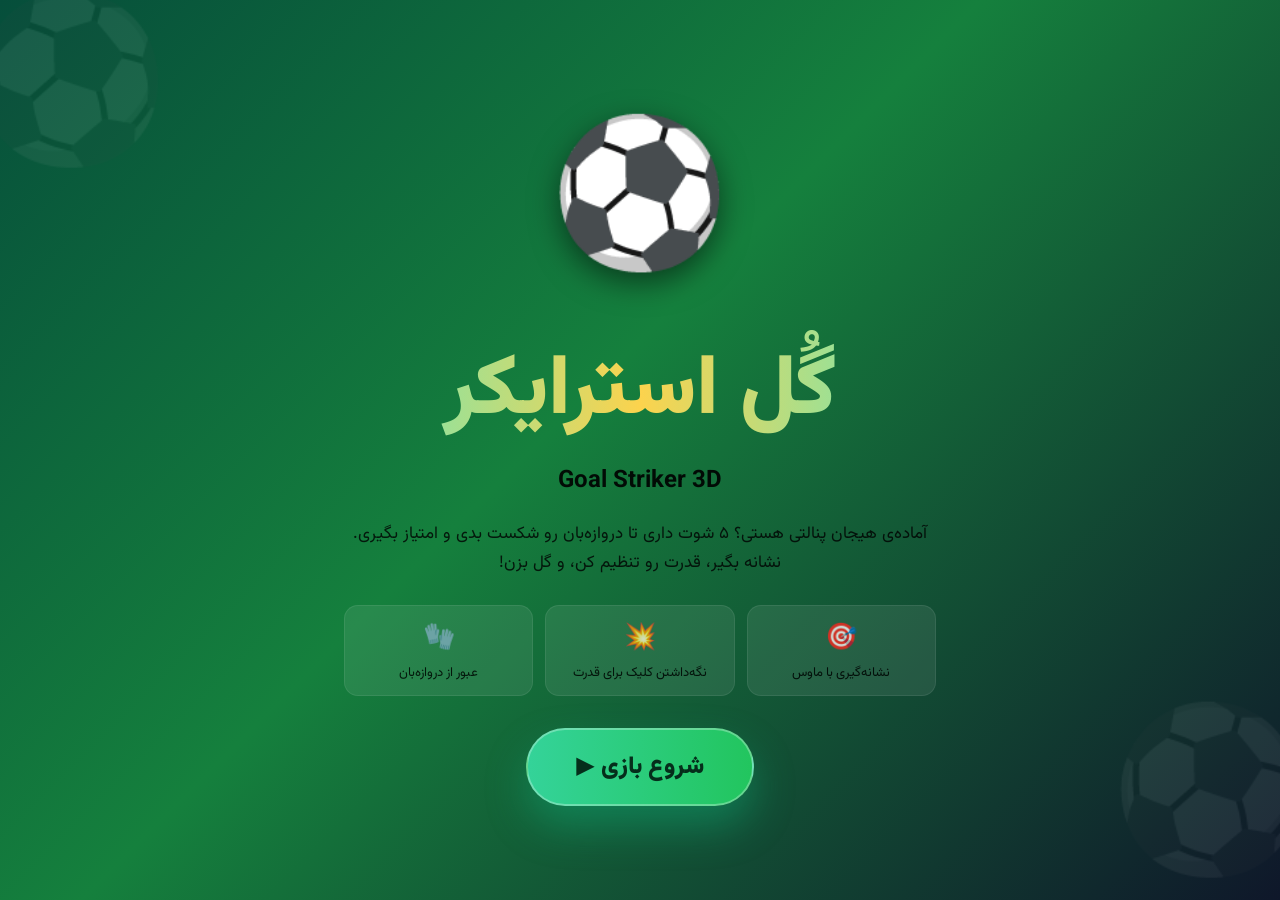
<file: sites/5f9fb96x4m/index.html>
<!doctype html>
<html lang="fa" dir="rtl">
<head>
<meta charset="UTF-8" />
<meta name="viewport" content="width=device-width, initial-scale=1.0, maximum-scale=1.0, user-scalable=no" />
<title>⚽ Goal Striker 3D - بازی فوتبال سه‌بعدی</title>
<link rel="preconnect" href="https://fonts.googleapis.com" />
<link rel="preconnect" href="https://fonts.gstatic.com" crossorigin />
<link href="https://fonts.googleapis.com/css2?family=Vazirmatn:wght@400;600;700;900&display=swap" rel="stylesheet" />
<style>
  * { margin:0; padding:0; box-sizing:border-box; }
  html, body { height:100%; overflow:hidden; background:#000; font-family:'Vazirmatn','Segoe UI',system-ui,sans-serif; }
  canvas { position:fixed; inset:0; z-index:0; display:block; }

  #ui { position:fixed; inset:0; z-index:10; pointer-events:none; color:#fff; user-select:none; display:flex; flex-direction:column; min-height:100vh; }

  .topbar { display:flex; justify-content:space-between; align-items:flex-start; padding:16px; }
  @media(min-width:768px){ .topbar{ padding:24px; } }
  .card {
    background:rgba(0,0,0,.55); backdrop-filter:blur(10px); -webkit-backdrop-filter:blur(10px);
    border:1px solid rgba(255,255,255,.1); border-radius:18px; padding:12px 20px;
    box-shadow:0 10px 30px rgba(0,0,0,.4);
  }
  .label { font-size:11px; text-transform:uppercase; letter-spacing:2px; opacity:.7; }
  .big { font-size:40px; font-weight:900; line-height:1; margin-top:4px; font-variant-numeric:tabular-nums; }
  .big small { font-size:24px; color:rgba(255,255,255,.4); }
  .right { text-align:left; }

  .dots { display:flex; justify-content:center; gap:8px; margin-top:-6px; }
  .dot { width:12px; height:12px; border-radius:50%; background:rgba(255,255,255,.2); transition:all .3s; }

  .center { flex:1; display:flex; align-items:center; justify-content:center; }
  .banner {
    padding:30px 48px; border-radius:26px; border:4px solid rgba(255,255,255,.3);
    text-align:center; box-shadow:0 20px 60px rgba(0,0,0,.5); color:#fff;
    animation:pop .4s ease-out;
  }
  .banner .em { font-size:60px; }
  .banner .ttl { font-size:56px; font-weight:900; letter-spacing:2px; text-shadow:0 4px 12px rgba(0,0,0,.4); }
  @media(min-width:768px){ .banner .ttl{ font-size:72px; } }
  .banner .sub { font-size:18px; margin-top:8px; opacity:.95; }

  .bottom { margin-top:auto; padding:16px; display:flex; flex-direction:column; align-items:center; gap:12px; }
  @media(min-width:768px){ .bottom{ padding:24px; } }
  .hint { background:rgba(0,0,0,.55); backdrop-filter:blur(10px); border:1px solid rgba(255,255,255,.1);
          border-radius:999px; padding:8px 20px; font-size:13px; text-align:center; }
  .powerwrap { width:100%; max-width:440px; }
  .power { height:16px; width:100%; background:rgba(0,0,0,.55); border:1px solid rgba(255,255,255,.1);
           border-radius:999px; overflow:hidden; }
  .powerfill { height:100%; width:0%; transition:width .07s linear;
               background:linear-gradient(90deg,#22c55e 0%,#eab308 60%,#ef4444 100%); }
  .pwmeta { display:flex; justify-content:space-between; font-size:12px; opacity:.7; margin-top:4px; padding:0 4px; }

  .overlay { position:fixed; inset:0; z-index:20; display:flex; align-items:center; justify-content:center;
             pointer-events:auto; }
  .startbg { background:linear-gradient(135deg,#064e3b,#15803d 45%,#0f172a); overflow:hidden; }
  .gobg { background:rgba(0,0,0,.6); backdrop-filter:blur(6px); }

  .startcontent { position:relative; z-index:2; text-align:center; padding:24px; max-width:640px; }
  .startcontent .logo { font-size:120px; animation:bnc 2s infinite; text-shadow:0 10px 30px rgba(0,0,0,.5); }
  @media(min-width:768px){ .startcontent .logo{ font-size:144px; } }
  .startcontent h1 { font-size:56px; font-weight:900; margin-top:8px;
    background:linear-gradient(90deg,#6ee7b7,#fcd34d,#6ee7b7); -webkit-background-clip:text; background-clip:text;
    color:transparent; }
  @media(min-width:768px){ .startcontent h1{ font-size:84px; } }
  .startcontent h2 { font-size:24px; font-weight:700; opacity:.9; margin-top:4px; }
  .startcontent p { margin-top:20px; font-size:17px; line-height:1.7; opacity:.8; }
  .feat { display:grid; grid-template-columns:repeat(3,1fr); gap:12px; margin-top:28px; }
  .feat div { background:rgba(255,255,255,.1); border:1px solid rgba(255,255,255,.1); border-radius:14px; padding:12px; font-size:13px; opacity:.8; }
  .feat .ico { font-size:26px; display:block; margin-bottom:4px; }
  .btn { margin-top:32px; padding:18px 48px; border-radius:999px; border:none; cursor:pointer;
    font-family:inherit; font-size:24px; font-weight:900; color:#052e1b;
    background:linear-gradient(90deg,#34d399,#22c55e); box-shadow:0 20px 40px rgba(16,185,129,.4);
    border:2px solid rgba(255,255,255,.3); transition:transform .1s; }
  .btn:active { transform:scale(.95); }
  .btn2 { width:100%; margin-top:28px; padding:16px; border-radius:18px; border:none; cursor:pointer;
    font-family:inherit; font-size:18px; font-weight:700; color:#fff;
    background:linear-gradient(90deg,#10b981,#059669); }
  .btn2:active { transform:scale(.97); }

  .deco1, .deco2 { position:absolute; font-size:160px; opacity:.07; }
  .deco1 { top:-30px; left:-30px; animation:spin 20s linear infinite; }
  .deco2 { bottom:-30px; right:-30px; animation:spin 25s linear infinite reverse; }

  .modal { background:linear-gradient(135deg,#0f172a,#1e293b,#0f172a); border:1px solid rgba(255,255,255,.1);
    border-radius:28px; padding:36px; max-width:420px; width:90%; text-align:center; box-shadow:0 30px 80px rgba(0,0,0,.6); }
  .modal .over { font-size:22px; text-transform:uppercase; letter-spacing:3px; opacity:.6; }
  .modal .sc { font-size:72px; font-weight:900; margin-top:8px;
    background:linear-gradient(90deg,#34d399,#fcd34d); -webkit-background-clip:text; background-clip:text; color:transparent; }
  .modal .sc small { color:rgba(255,255,255,.3); font-size:40px; }
  .modal .rate { font-size:20px; margin-top:12px; }
  .ghist { display:flex; justify-content:center; gap:8px; margin-top:22px; }
  .ghist div { width:32px; height:32px; border-radius:50%; display:flex; align-items:center; justify-content:center; font-size:14px; }
  .hidden { display:none !important; }

  @keyframes pop { 0%{transform:scale(.5);opacity:0;} 70%{transform:scale(1.1);} 100%{transform:scale(1);opacity:1;} }
  @keyframes bnc { 0%,100%{transform:translateY(0);} 50%{transform:translateY(-16px);} }
  @keyframes spin { to { transform:rotate(360deg); } }
</style>
</head>
<body>

<div id="ui">
  <div class="topbar">
    <div class="card">
      <div class="label">امتیاز</div>
      <div class="big"><span id="score">0</span><small>/5</small></div>
    </div>
    <div class="card right">
      <div class="label">شوت</div>
      <div class="big"><span id="shots">0</span><small>/5</small></div>
    </div>
  </div>
  <div class="dots" id="dots"></div>

  <div class="center">
    <div class="banner hidden" id="banner"></div>
  </div>

  <div class="bottom" id="bottom">
    <div class="hint">ماوس را برای نشانه‌گیری حرکت دهید · کلیک را نگه‌دارید برای شارژ قدرت · رها کنید برای شوت</div>
    <div class="powerwrap">
      <div class="power"><div class="powerfill" id="powerfill"></div></div>
      <div class="pwmeta"><span>قدرت</span><span><span id="powerpct">0</span>%</span></div>
    </div>
  </div>
</div>

<!-- START SCREEN -->
<div class="overlay startbg" id="start">
  <div class="deco1">⚽</div>
  <div class="deco2">⚽</div>
  <div class="startcontent">
    <div class="logo">⚽</div>
    <h1>گُل استرایکر</h1>
    <h2>Goal Striker 3D</h2>
    <p>آماده‌ی هیجان پنالتی هستی؟ ۵ شوت داری تا دروازه‌بان رو شکست بدی و امتیاز بگیری. نشانه بگیر، قدرت رو تنظیم کن، و گل بزن!</p>
    <div class="feat">
      <div><span class="ico">🎯</span>نشانه‌گیری با ماوس</div>
      <div><span class="ico">💥</span>نگه‌داشتن کلیک برای قدرت</div>
      <div><span class="ico">🧤</span>عبور از دروازه‌بان</div>
    </div>
    <button class="btn" id="startBtn">شروع بازی ▶</button>
  </div>
</div>

<!-- GAME OVER -->
<div class="overlay gobg hidden" id="gameover">
  <div class="modal">
    <div class="over">پایان بازی</div>
    <div class="sc"><span id="finalScore">0</span><small>/5</small></div>
    <div class="rate" id="finalRate"></div>
    <div class="ghist" id="finalHist"></div>
    <button class="btn2" id="restartBtn">بازی مجدد ↻</button>
  </div>
</div>

<script type="importmap">
{
  "imports": {
    "three": "https://esm.sh/three@0.169.0"
  }
}
</script>

<script type="module">
import * as THREE from 'three';

/* ============== CONSTANTS ============== */
const GOAL_WIDTH = 14, GOAL_HEIGHT = 4.5, GOAL_DEPTH = 3, GOAL_Z = -32;
const SPOT = new THREE.Vector3(0, 0.35, -10);
const TOTAL_SHOTS = 5;
const GRAV = 9.8 * 2.2;

const clamp = (v, a, b) => Math.max(a, Math.min(b, v));

/* ============== RENDERER / SCENE / CAMERA ============== */
const renderer = new THREE.WebGLRenderer({ antialias: true });
renderer.setPixelRatio(Math.min(devicePixelRatio, 2));
renderer.setSize(innerWidth, innerHeight);
renderer.shadowMap.enabled = true;
renderer.shadowMap.type = THREE.PCFSoftShadowMap;
renderer.toneMapping = THREE.ACESFilmicToneMapping;
renderer.toneMappingExposure = 1.0;
document.body.appendChild(renderer.domElement);

const scene = new THREE.Scene();
scene.fog = new THREE.Fog(0xcfe7f5, 80, 200);

const camera = new THREE.PerspectiveCamera(55, innerWidth / innerHeight, 0.1, 600);
camera.position.set(0, 3.5, -2);

/* ============== TEXTURES ============== */
function makeGrass() {
  const c = document.createElement('canvas'); c.width = c.height = 512;
  const x = c.getContext('2d');
  const g = x.createLinearGradient(0, 0, 0, 512);
  g.addColorStop(0, '#2f9e44'); g.addColorStop(1, '#1b6b2b');
  x.fillStyle = g; x.fillRect(0, 0, 512, 512);
  for (let i = 0; i < 8; i++) { x.fillStyle = i % 2 ? 'rgba(0,0,0,0.08)' : 'rgba(255,255,255,0.05)'; x.fillRect(0, i * 64, 512, 64); }
  for (let i = 0; i < 4000; i++) { x.fillStyle = `rgba(${Math.random() < 0.5 ? '20,80,30' : '80,160,60'},${Math.random() * 0.4})`; x.fillRect(Math.random() * 512, Math.random() * 512, 2, 2); }
  const t = new THREE.CanvasTexture(c); t.wrapS = t.wrapT = THREE.RepeatWrapping; t.repeat.set(6, 12); t.anisotropy = 8; t.colorSpace = THREE.SRGBColorSpace; return t;
}
function makeCrowd() {
  const c = document.createElement('canvas'); c.width = 256; c.height = 128;
  const x = c.getContext('2d'); x.fillStyle = '#222'; x.fillRect(0, 0, 256, 128);
  const cols = ['#ff6b6b', '#4dabf7', '#fcc419', '#69db7c', '#da77f2', '#ffa94d', '#e599f7', '#74c0fc'];
  for (let i = 0; i < 1500; i++) { x.fillStyle = cols[(Math.random() * cols.length) | 0]; x.fillRect(Math.random() * 256, Math.random() * 100, 3, 3); }
  const t = new THREE.CanvasTexture(c); t.wrapS = t.wrapT = THREE.RepeatWrapping; t.repeat.set(8, 1); t.colorSpace = THREE.SRGBColorSpace; return t;
}
function makeBallTex() {
  const c = document.createElement('canvas'); c.width = 512; c.height = 256;
  const x = c.getContext('2d'); x.fillStyle = '#fff'; x.fillRect(0, 0, 512, 256);
  x.fillStyle = '#111';
  const pent = (px, py, r, rot = 0) => { x.save(); x.translate(px, py); x.rotate(rot); x.beginPath(); for (let i = 0; i < 5; i++) { const a = (i / 5) * Math.PI * 2 - Math.PI / 2; const X = Math.cos(a) * r, Y = Math.sin(a) * r; i ? x.lineTo(X, Y) : x.moveTo(X, Y); } x.closePath(); x.fill(); x.restore(); };
  for (let r = 0; r < 4; r++) for (let cc = 0; cc < 8; cc++) { pent(cc * 64 + (r % 2 ? 32 : 0), r * 64 + 32, 14, (r + cc) * 0.3); }
  x.strokeStyle = '#222'; x.lineWidth = 1.5;
  for (let i = 0; i < 30; i++) { x.beginPath(); x.moveTo(Math.random() * 512, Math.random() * 256); x.lineTo(Math.random() * 512, Math.random() * 256); x.stroke(); }
  const t = new THREE.CanvasTexture(c); t.colorSpace = THREE.SRGBColorSpace; return t;
}
function makeNet() {
  const c = document.createElement('canvas'); c.width = c.height = 64;
  const x = c.getContext('2d'); x.clearRect(0, 0, 64, 64);
  x.strokeStyle = 'rgba(255,255,255,0.85)'; x.lineWidth = 1.2;
  for (let i = -64; i < 128; i += 8) { x.beginPath(); x.moveTo(i, 0); x.lineTo(i + 64, 64); x.stroke(); x.beginPath(); x.moveTo(i, 0); x.lineTo(i - 64, 64); x.stroke(); }
  const t = new THREE.CanvasTexture(c); t.wrapS = t.wrapT = THREE.RepeatWrapping; return t;
}

/* ============== SKY ============== */
(function sky() {
  const c = document.createElement('canvas'); c.width = 2; c.height = 512;
  const x = c.getContext('2d');
  const g = x.createLinearGradient(0, 0, 0, 512);
  g.addColorStop(0, '#2a6fb0'); g.addColorStop(0.5, '#7fb8e8'); g.addColorStop(1, '#dff0fb');
  x.fillStyle = g; x.fillRect(0, 0, 2, 512);
  const tex = new THREE.CanvasTexture(c); tex.colorSpace = THREE.SRGBColorSpace;
  const m = new THREE.Mesh(new THREE.SphereGeometry(300, 32, 16), new THREE.MeshBasicMaterial({ map: tex, side: THREE.BackSide, fog: false }));
  scene.add(m);
})();

/* ============== LIGHTS ============== */
scene.add(new THREE.AmbientLight(0xffffff, 0.55));
scene.add(new THREE.HemisphereLight(0xbfe8ff, 0x3a7d3a, 0.5));
const sun = new THREE.DirectionalLight(0xffffff, 1.25);
sun.position.set(20, 42, 18); sun.castShadow = true;
sun.shadow.mapSize.set(2048, 2048);
sun.shadow.camera.left = -45; sun.shadow.camera.right = 45; sun.shadow.camera.top = 45; sun.shadow.camera.bottom = -45;
sun.shadow.camera.near = 1; sun.shadow.camera.far = 140; sun.shadow.bias = -0.0004;
scene.add(sun); scene.add(sun.target);
const fill = new THREE.DirectionalLight(0xffd9a8, 0.35);
fill.position.set(-20, 30, -10);
scene.add(fill);

/* ============== STADIUM ============== */
const grass = makeGrass();
const ground = new THREE.Mesh(new THREE.PlaneGeometry(80, 110), new THREE.MeshStandardMaterial({ map: grass, roughness: 0.9 }));
ground.rotation.x = -Math.PI / 2; ground.receiveShadow = true; scene.add(ground);

const track = new THREE.Mesh(new THREE.RingGeometry(55, 70, 64), new THREE.MeshStandardMaterial({ color: 0xa83b3b }));
track.rotation.x = -Math.PI / 2; track.position.y = -0.01; scene.add(track);

// field lines
const white = new THREE.MeshBasicMaterial({ color: 0xffffff });
const addLine = (w, h, x, z, ry = 0) => {
  const m = new THREE.Mesh(new THREE.PlaneGeometry(w, h), white);
  m.rotation.x = -Math.PI / 2; m.rotation.z = ry; m.position.set(x, 0.02, z); scene.add(m);
};
addLine(28, 0.25, 0, -22); addLine(0.25, 10, -14, -27); addLine(0.25, 10, 14, -27);
addLine(14, 0.2, 0, -27); addLine(0.2, 5, -7, -29.5); addLine(0.2, 5, 7, -29.5);
addLine(60, 0.25, 0, 0);
const spotMesh = new THREE.Mesh(new THREE.CircleGeometry(0.25, 24), white); spotMesh.rotation.x = -Math.PI / 2; spotMesh.position.set(0, 0.02, -10); scene.add(spotMesh);
const arc = new THREE.Mesh(new THREE.RingGeometry(6.8, 7.0, 48, 1, Math.PI * 0.25, Math.PI * 0.5), white); arc.rotation.x = -Math.PI / 2; arc.position.set(0, 0.02, -10); scene.add(arc);
const ccircle = new THREE.Mesh(new THREE.RingGeometry(5.8, 6.0, 64), white); ccircle.rotation.x = -Math.PI / 2; ccircle.position.set(0, 0.02, 0); scene.add(ccircle);

// crowd stands
const crowdTex = makeCrowd();
[ [0, 8, -45, -Math.PI/8, 0], [-45, 8, 0, -Math.PI/8, Math.PI/2], [45, 8, 0, -Math.PI/8, -Math.PI/2], [0, 8, 45, -Math.PI/8, Math.PI]
].forEach(([x, y, z, rx, ry]) => {
  const m = new THREE.Mesh(new THREE.PlaneGeometry(120, 16), new THREE.MeshBasicMaterial({ map: crowdTex }));
  m.position.set(x, y, z); m.rotation.set(rx, ry, 0); scene.add(m);
});

// floodlights
[[-40, 22, -40], [40, 22, -40], [-40, 22, 40], [40, 22, 40]].forEach(([x, y, z]) => {
  const pole = new THREE.Mesh(new THREE.CylinderGeometry(0.2, 0.3, 22, 8), new THREE.MeshStandardMaterial({ color: 0x777777 }));
  pole.position.set(x, y - 11, z); scene.add(pole);
  const lamp = new THREE.Mesh(new THREE.BoxGeometry(3, 1.2, 0.6), new THREE.MeshStandardMaterial({ color: 0xdddddd, emissive: 0xfffbe6, emissiveIntensity: 0.6 }));
  lamp.position.set(x, y, z); scene.add(lamp);
});

/* ============== GOAL ============== */
const postMat = new THREE.MeshStandardMaterial({ color: 0xffffff, metalness: 0.3, roughness: 0.4, emissive: 0xffffff, emissiveIntensity: 0.05 });
const goalGroup = new THREE.Group(); goalGroup.position.z = GOAL_Z; scene.add(goalGroup);
const postGeo = new THREE.CylinderGeometry(0.12, 0.12, GOAL_HEIGHT, 16);
const lp = new THREE.Mesh(postGeo, postMat); lp.position.set(-GOAL_WIDTH / 2, GOAL_HEIGHT / 2, 0); lp.castShadow = true; goalGroup.add(lp);
const rp = new THREE.Mesh(postGeo, postMat); rp.position.set(GOAL_WIDTH / 2, GOAL_HEIGHT / 2, 0); rp.castShadow = true; goalGroup.add(rp);
const bar = new THREE.Mesh(new THREE.CylinderGeometry(0.12, 0.12, GOAL_WIDTH, 16), postMat); bar.position.set(0, GOAL_HEIGHT, 0); bar.rotation.z = Math.PI / 2; bar.castShadow = true; goalGroup.add(bar);

const netBase = makeNet();
function netPlane(w, h, repX, repY, pos, rot) {
  const tex = netBase.clone(); tex.needsUpdate = true; tex.repeat.set(repX, repY);
  const m = new THREE.Mesh(new THREE.PlaneGeometry(w, h), new THREE.MeshStandardMaterial({ map: tex, transparent: true, alphaTest: 0.1, side: THREE.DoubleSide }));
  m.position.set(pos[0], pos[1], pos[2]); m.rotation.set(rot[0], rot[1], rot[2]); goalGroup.add(m);
}
netPlane(GOAL_WIDTH, GOAL_HEIGHT, GOAL_WIDTH/0.6, GOAL_HEIGHT/0.6, [0, GOAL_HEIGHT/2, -GOAL_DEPTH], [0,0,0]);
netPlane(GOAL_DEPTH, GOAL_HEIGHT, GOAL_DEPTH/0.6, GOAL_HEIGHT/0.6, [-GOAL_WIDTH/2, GOAL_HEIGHT/2, -GOAL_DEPTH/2], [0, Math.PI/2, 0]);
netPlane(GOAL_DEPTH, GOAL_HEIGHT, GOAL_DEPTH/0.6, GOAL_HEIGHT/0.6, [GOAL_WIDTH/2, GOAL_HEIGHT/2, -GOAL_DEPTH/2], [0, -Math.PI/2, 0]);
netPlane(GOAL_WIDTH, GOAL_DEPTH, GOAL_WIDTH/0.6, GOAL_DEPTH/0.6, [0, GOAL_HEIGHT, -GOAL_DEPTH/2], [Math.PI/2, 0, 0]);

/* ============== BALL ============== */
const ball = new THREE.Group(); scene.add(ball);
const ballMesh = new THREE.Mesh(new THREE.SphereGeometry(0.35, 32, 32), new THREE.MeshStandardMaterial({ map: makeBallTex(), roughness: 0.5, metalness: 0.05 }));
ballMesh.castShadow = true; ballMesh.receiveShadow = true; ball.add(ballMesh);
const ballShadow = new THREE.Mesh(new THREE.CircleGeometry(0.38, 24), new THREE.MeshBasicMaterial({ color: 0x000000, transparent: true, opacity: 0.25, depthWrite: false }));
ballShadow.rotation.x = -Math.PI / 2; ballShadow.position.y = -0.34; ball.add(ballShadow);
ball.position.copy(SPOT);

/* ============== GOALKEEPER ============== */
function keeperPart(geo, color, x, y, z, rz = 0, cast = true) {
  const m = new THREE.Mesh(geo, new THREE.MeshStandardMaterial({ color })); m.position.set(x, y, z); m.rotation.z = rz; if (cast) m.castShadow = true; return m;
}
const keeper = new THREE.Group(); keeper.position.set(0, 0, GOAL_Z + 1.0); scene.add(keeper);
keeper.add(keeperPart(new THREE.BoxGeometry(1.0, 1.2, 0.5), 0xffd43b, 0, 1.3, 0));
keeper.add(keeperPart(new THREE.PlaneGeometry(0.4, 0.5), 0x000000, 0, 1.3, 0.26, 0, false));
keeper.add(keeperPart(new THREE.SphereGeometry(0.32, 16, 16), 0xf1c27d, 0, 2.15, 0));
keeper.add(keeperPart(new THREE.SphereGeometry(0.33, 16, 16, 0, Math.PI*2, 0, Math.PI/2), 0x2b2b2b, 0, 2.32, -0.05, 0, false));
keeper.add(keeperPart(new THREE.BoxGeometry(0.25, 1.1, 0.25), 0xffd43b, -0.75, 1.5, 0, 0.4));
keeper.add(keeperPart(new THREE.BoxGeometry(0.25, 1.1, 0.25), 0xffd43b, 0.75, 1.5, 0, -0.4));
keeper.add(keeperPart(new THREE.SphereGeometry(0.22, 16, 16), 0xff6b6b, -1.0, 1.0, 0));
keeper.add(keeperPart(new THREE.SphereGeometry(0.22, 16, 16), 0xff6b6b, 1.0, 1.0, 0));
keeper.add(keeperPart(new THREE.BoxGeometry(1.0, 0.5, 0.5), 0x1c7ed6, 0, 0.55, 0));
keeper.add(keeperPart(new THREE.BoxGeometry(0.3, 0.7, 0.3), 0xf1c27d, -0.25, 0.05, 0));
keeper.add(keeperPart(new THREE.BoxGeometry(0.3, 0.7, 0.3), 0xf1c27d, 0.25, 0.05, 0));

/* ============== RETICLE ============== */
const reticle = new THREE.Group(); scene.add(reticle);
reticle.add(new THREE.Mesh(new THREE.RingGeometry(0.45, 0.6, 32), new THREE.MeshBasicMaterial({ color: 0xff4757, transparent: true, opacity: 0.85, side: THREE.DoubleSide })));
reticle.add(new THREE.Mesh(new THREE.RingGeometry(0.05, 0.12, 16), new THREE.MeshBasicMaterial({ color: 0xffffff })));
const chH = new THREE.Mesh(new THREE.PlaneGeometry(1.3, 0.04), new THREE.MeshBasicMaterial({ color: 0xff4757 })); reticle.add(chH);
const chV = new THREE.Mesh(new THREE.PlaneGeometry(0.04, 1.3), new THREE.MeshBasicMaterial({ color: 0xff4757 })); reticle.add(chV);

/* ============== GAME STATE ============== */
let started = false;
let status = 'aiming';            // aiming | shooting | result | gameover
let aim = { x: 0, y: 0.4 };
let power = 0;
let score = 0, shotsTaken = 0;
let shotHistory = [];
let lastResult = null;

const ballVel = new THREE.Vector3();
const ballPos = SPOT.clone();
const ballSpin = new THREE.Vector3();
let resolved = false;
const kState = { targetX: 0, dive: 0, diveDir: 1, lunge: false };
let keeperTimer = 0;

let charging = false, chargeStart = 0;

/* ============== DOM ============== */
const $ = id => document.getElementById(id);
const dotsEl = $('dots');
for (let i = 0; i < TOTAL_SHOTS; i++) { const d = document.createElement('div'); d.className = 'dot'; dotsEl.appendChild(d); }
const dotEls = [...dotsEl.children];

function updateHUD() {
  $('score').textContent = score;
  $('shots').textContent = shotsTaken;
  dotEls.forEach((d, i) => {
    const r = shotHistory[i];
    d.style.background = r === 'goal' ? '#34d399' : r === 'save' ? '#f43f5e' : r === 'miss' ? '#fbbf24' : 'rgba(255,255,255,.2)';
    d.style.boxShadow = r ? `0 0 8px ${d.style.background}` : 'none';
  });
}
function updatePower() {
  $('powerfill').style.width = (power * 100) + '%';
  $('powerpct').textContent = Math.round(power * 100);
}
const BANNER = {
  goal: { e: '🎉', t: 'گــــــــل!', s: 'یک ضربه عالی! ⚽🔥', bg: 'linear-gradient(135deg,#34d399,#15803d)' },
  save: { e: '🧤', t: 'مهار شد!', s: 'دروازه‌بان فوق‌العاده بود 🧤', bg: 'linear-gradient(135deg,#fb7185,#b91c1c)' },
  miss: { e: '😱', t: 'خطا رفت!', s: 'بیرون از چهارچوب 😢', bg: 'linear-gradient(135deg,#fbbf24,#ea580c)' },
};
function showBanner(r) {
  const c = BANNER[r]; const b = $('banner');
  b.style.background = c.bg;
  b.innerHTML = `<div class="em">${c.e}</div><div class="ttl">${c.t}</div><div class="sub">${c.s}</div>`;
  b.classList.remove('hidden');
}
function hideBanner() { $('banner').classList.add('hidden'); }
function showGameOver() {
  $('finalScore').textContent = score;
  const rate = score === TOTAL_SHOTS ? 'افسانه‌ای! ⭐⭐⭐' : score >= TOTAL_SHOTS * 0.8 ? 'فوق‌العاده! ⭐⭐' : score >= TOTAL_SHOTS * 0.5 ? 'خوب بود 👍' : score > 0 ? 'تمرین بیشتر! 💪' : 'دفعه‌ی بعد بهتر می‌شی 🙏';
  $('finalRate').textContent = rate;
  $('finalHist').innerHTML = shotHistory.map(r => `<div style="background:${r==='goal'?'#10b981':r==='save'?'#f43f5e':'#f59e0b'}">${r==='goal'?'⚽':r==='save'?'🧤':'✖'}</div>`).join('');
  $('gameover').classList.remove('hidden');
}

/* ============== ACTIONS ============== */
function shoot() {
  status = 'shooting';
  reticle.visible = false;
  const targetX = aim.x * (GOAL_WIDTH / 2) * 1.1;
  const targetY = 0.4 + aim.y * (GOAL_HEIGHT - 0.4);
  const to = new THREE.Vector3(targetX, targetY, GOAL_Z);
  const dir = to.clone().sub(SPOT);
  const dist = dir.length();
  const speed = 20 + power * 35;
  const t = dist / speed;
  const vx = (to.x - SPOT.x) / t;
  const vy = (to.y - SPOT.y) / t + 0.5 * GRAV * t;
  const vz = (to.z - SPOT.z) / t;
  ballVel.set(vx, vy, vz);
  ballSpin.set(vy * 0.5, vx * 0.6, vz * 0.5);
  ballPos.copy(SPOT);
  resolved = false;
  const guess = aim.x + (Math.random() - 0.5) * 1.6;
  kState.targetX = clamp(guess * (GOAL_WIDTH / 2 - 1), -GOAL_WIDTH / 2 + 1, GOAL_WIDTH / 2 - 1);
  kState.diveDir = Math.sign(kState.targetX) || (Math.random() < 0.5 ? -1 : 1);
  kState.lunge = Math.abs(kState.targetX) > 2;
  kState.dive = 0;
  keeperTimer = 0;
}

function resolve(r) {
  lastResult = r; status = 'result';
  shotHistory.push(r);
  if (r === 'goal') score++;
  shotsTaken++;
  updateHUD();
  showBanner(r);
  setTimeout(() => {
    if (shotsTaken >= TOTAL_SHOTS) { status = 'gameover'; showGameOver(); }
    else resetShot();
  }, 1800);
}

function resetShot() {
  status = 'aiming';
  lastResult = null; power = 0; aim = { x: 0, y: 0.4 };
  ballPos.copy(SPOT); ballVel.set(0, 0, 0);
  ball.position.copy(ballPos); ball.rotation.set(0, 0, 0);
  keeper.position.set(0, 0, GOAL_Z + 1.0); keeper.rotation.set(0, 0, 0);
  kState.dive = 0; resolved = false;
  reticle.visible = true; hideBanner(); updatePower();
}

function startGame() {
  started = true;
  $('start').classList.add('hidden');
  resetShot();
  updateHUD();
}
function restart() {
  score = 0; shotsTaken = 0; shotHistory = [];
  $('gameover').classList.add('hidden');
  updateHUD(); resetShot();
}

$('startBtn').addEventListener('click', startGame);
$('restartBtn').addEventListener('click', restart);

/* ============== INPUT ============== */
function updateAim(cx, cy) {
  if (!started || status !== 'aiming') return;
  const nx = (cx / innerWidth) * 2 - 1;
  const ny = 1 - cy / innerHeight;
  aim.x = clamp(nx, -1.05, 1.05);
  aim.y = clamp(ny * 0.9 + 0.1, 0, 1);
}
function startCharge() {
  if (!started || status !== 'aiming') return;
  charging = true; chargeStart = performance.now();
}
function releaseShoot() {
  if (status !== 'aiming' || !charging) return;
  charging = false;
  power = clamp((performance.now() - chargeStart) / 1200, 0.25, 1);
  updatePower();
  shoot();
}

addEventListener('mousemove', e => updateAim(e.clientX, e.clientY));
addEventListener('mousedown', e => { if (e.target.closest('button')) return; startCharge(); });
addEventListener('mouseup', releaseShoot);
addEventListener('mouseleave', () => { if (charging) releaseShoot(); });
addEventListener('touchmove', e => { if (e.touches[0]) updateAim(e.touches[0].clientX, e.touches[0].clientY); }, { passive: true });
addEventListener('touchstart', e => { if (e.target.closest && e.target.closest('button')) return; if (e.touches[0]) updateAim(e.touches[0].clientX, e.touches[0].clientY); startCharge(); }, { passive: true });
addEventListener('touchend', releaseShoot);
addEventListener('resize', () => { camera.aspect = innerWidth / innerHeight; camera.updateProjectionMatrix(); renderer.setSize(innerWidth, innerHeight); });

/* ============== ANIMATION LOOP ============== */
const camTarget = new THREE.Vector3();
const lookTarget = new THREE.Vector3();
const clock = new THREE.Clock();

function animate() {
  requestAnimationFrame(animate);
  const dt = Math.min(clock.getDelta(), 0.033);
  const now = performance.now();

  // keeper motion
  if (status === 'aiming') {
    const t = now * 0.002;
    keeper.position.x = Math.sin(t) * 2.2;
    keeper.position.y = Math.abs(Math.sin(t * 2)) * 0.1;
    keeper.rotation.z = 0;
  } else if (status === 'shooting') {
    keeperTimer += dt;
    const dx = kState.targetX - keeper.position.x;
    const ms = kState.lunge ? 18 : 8;
    keeper.position.x += clamp(dx, -ms * dt, ms * dt);
    if (kState.lunge) kState.dive = Math.min(kState.dive + dt * 4, 1);
    keeper.rotation.z = -kState.diveDir * kState.dive;
    keeper.position.y = kState.dive * 0.6;
  }

  // reticle
  if (status === 'aiming' && reticle.visible) {
    reticle.position.set(aim.x * (GOAL_WIDTH / 2), 0.4 + aim.y * (GOAL_HEIGHT - 0.4), GOAL_Z + 0.1);
  }

  // charging power
  if (charging) { power = clamp((now - chargeStart) / 1200, 0.25, 1); updatePower(); }

  // ball physics
  if (status === 'shooting') {
    const prevZ = ballPos.z;
    ballVel.y -= GRAV * dt;
    ballPos.addScaledVector(ballVel, dt);
    ball.position.copy(ballPos);
    ball.rotation.x += ballSpin.x * dt;
    ball.rotation.y += ballSpin.y * dt;
    ball.rotation.z += ballSpin.z * dt;

    if (!resolved) {
      // keeper save
      const kZ = keeper.position.z;
      const crossed = prevZ > kZ && ballPos.z <= kZ;
      const near = Math.abs(ballPos.z - kZ) < 1.0;
      const ddx = ballPos.x - keeper.position.x;
      const ddy = ballPos.y - (keeper.position.y + 1.2);
      const reachX = 1.5 + kState.dive * 1.5;
      const reachY = 1.6 + kState.dive * 0.5;
      if ((crossed || near) && Math.abs(ddx) < reachX && Math.abs(ddy) < reachY) {
        ballVel.set(-ballVel.x * 0.4, Math.abs(ballVel.y) * 0.3 + 4, Math.abs(ballVel.z) * 0.5);
        resolved = true; resolve('save');
      } else if (ballPos.z <= GOAL_Z + 0.05) {
        const inX = Math.abs(ballPos.x) < GOAL_WIDTH / 2;
        const inY = ballPos.y > 0 && ballPos.y < GOAL_HEIGHT;
        if (inX && inY) { resolved = true; resolve('goal'); ballVel.multiplyScalar(0.3); }
        else {
          const postR = 0.18;
          const hitL = Math.abs(ballPos.x + GOAL_WIDTH / 2) < postR && ballPos.y < GOAL_HEIGHT;
          const hitR = Math.abs(ballPos.x - GOAL_WIDTH / 2) < postR && ballPos.y < GOAL_HEIGHT;
          const hitBar = Math.abs(ballPos.y - GOAL_HEIGHT) < postR && inX;
          if (hitL || hitR || hitBar) { ballVel.x *= -0.7; ballVel.y *= 0.5; ballVel.z = Math.abs(ballVel.z) * 0.6; }
          resolved = true; resolve('miss');
        }
      } else if (ballPos.z < -50 || Math.abs(ballPos.x) > 40 || ballPos.y > 40) {
        resolved = true; resolve('miss');
      }
    } else {
      if (ballPos.y < 0.35) { ballPos.y = 0.35; ballVel.y *= -0.4; ballVel.x *= 0.7; ballVel.z *= 0.7; }
    }
    ballShadow.visible = ballPos.y < 6;
  }

  // camera
  if (status === 'result') { camTarget.set(8, 3, -18); lookTarget.set(0, 2, GOAL_Z); }
  else { camTarget.set(0, 3.5, -2); lookTarget.set(0, 1.8, GOAL_Z); }
  camera.position.lerp(camTarget, Math.min(1, dt * 2.5));
  camera.lookAt(lookTarget);

  renderer.render(scene, camera);
}
animate();
updateHUD();
</script>
</body>
</html>
</file>
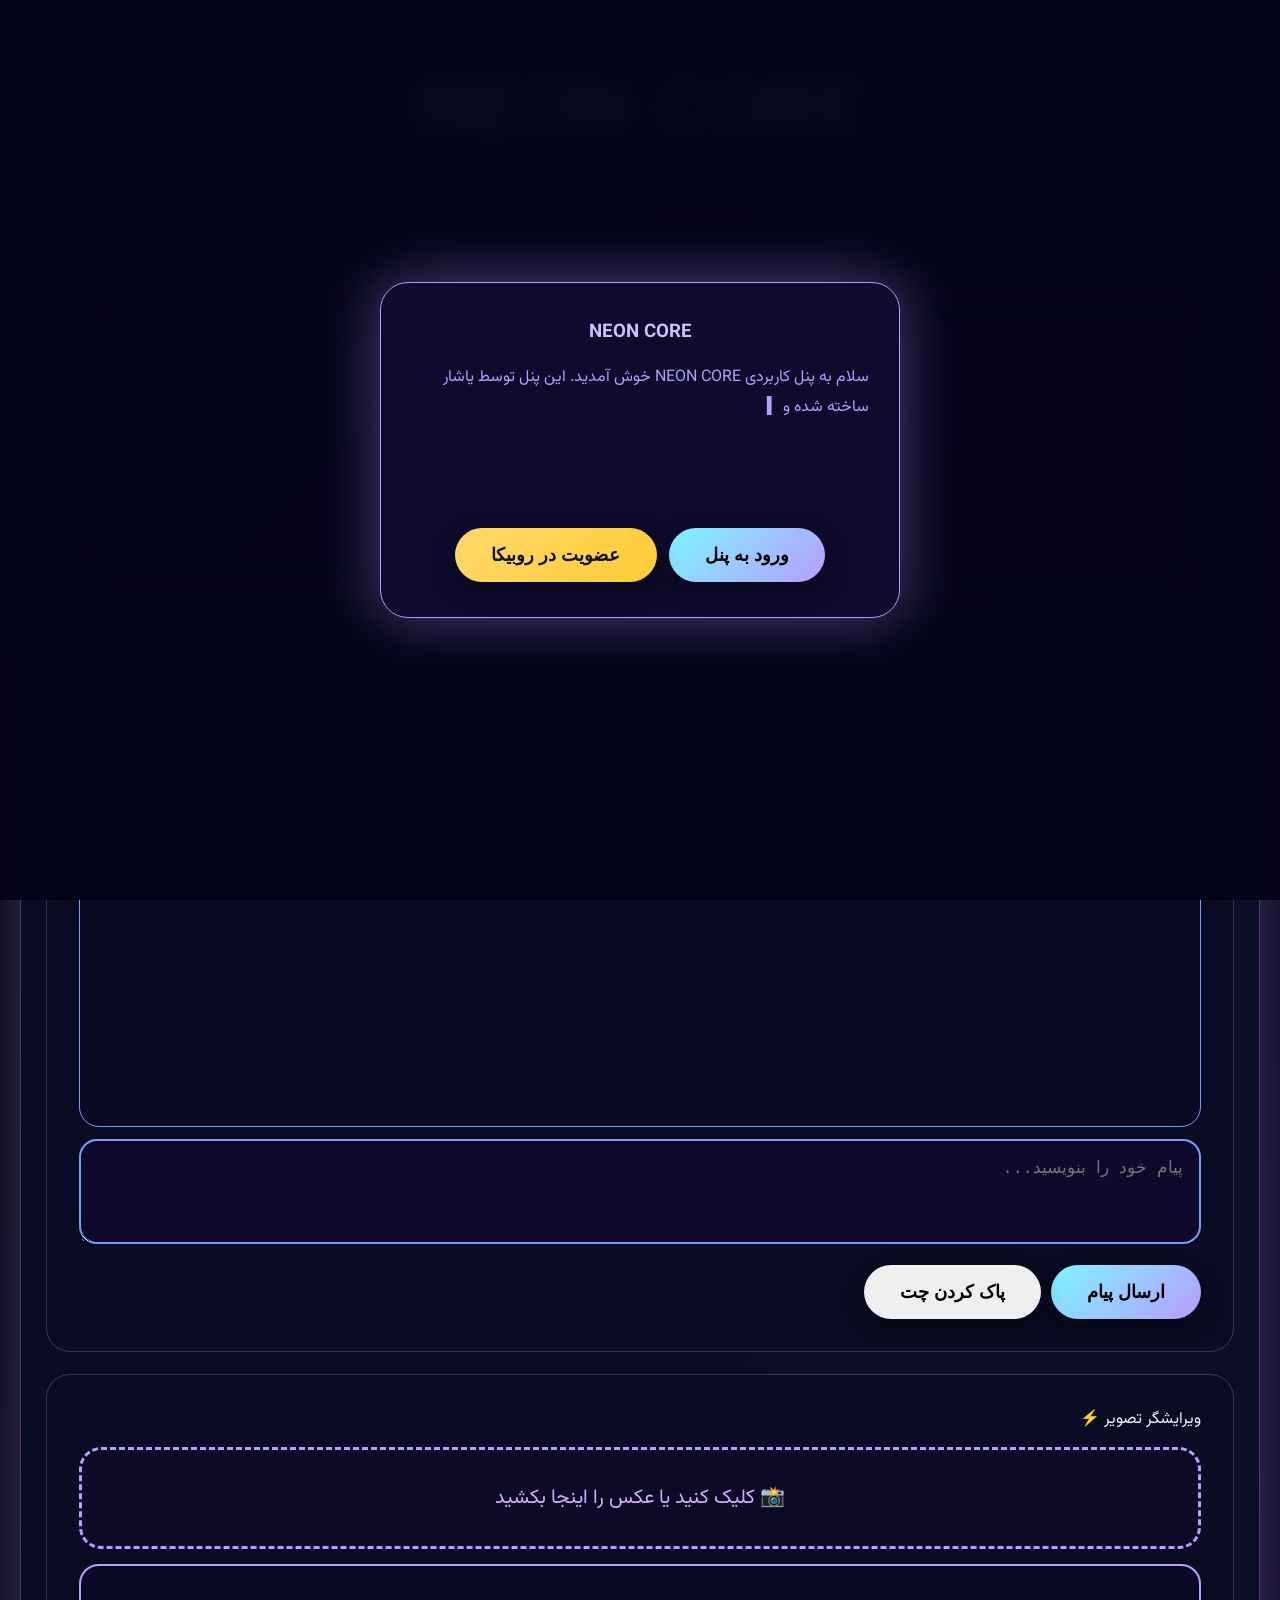
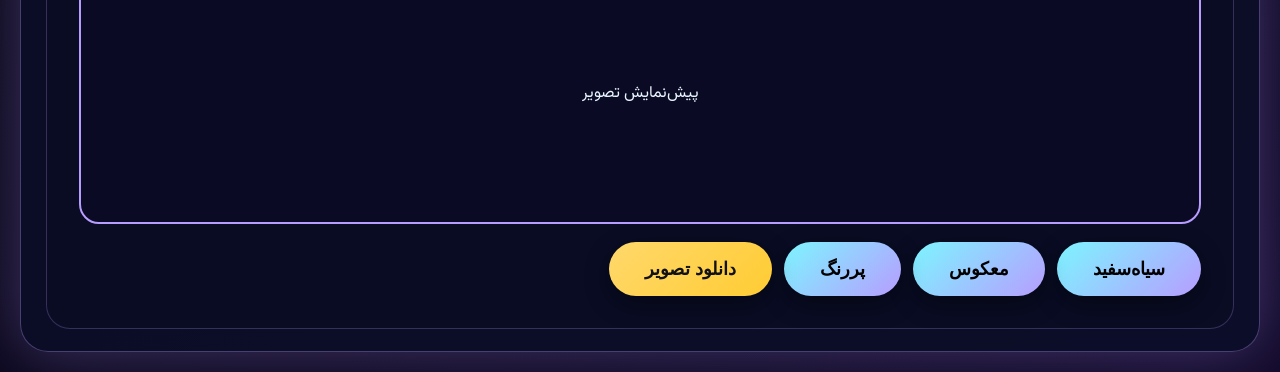
<file: sites/jl4kpt53ie/index.html>
<!DOCTYPE html>
<html lang="fa" dir="rtl">
<head>
  <meta charset="UTF-8" />
  <meta name="viewport" content="width=device-width, initial-scale=1.0, maximum-scale=1.0, user-scalable=no" />
  <title>NEON CORE // Control Matrix</title>
  <style>
    @import url('https://fonts.googleapis.com/css2?family=Vazirmatn:wght@400;500;700;900&display=swap');

    :root{
      --bg:#05070d;
      --accent:#b79dff;
      --glow:#7df5ff;
    }

    *{box-sizing:border-box;margin:0;padding:0}
    body{
      font-family:'Vazirmatn',sans-serif;
      color:#eaf7ff;
      background:linear-gradient(135deg,#05070d,#120a2b);
      min-height:100vh;
    }

    /* Modal */
    .modal{
      position:fixed; inset:0; background:rgba(5,5,25,0.96);
      display:flex; align-items:center; justify-content:center;
      z-index:10000; backdrop-filter:blur(12px);
    }
    .dialog{
      background:rgba(15,12,45,0.98);
      border:1px solid #b79dff;
      border-radius:28px;
      padding:35px 30px;
      max-width:520px;
      text-align:center;
      box-shadow:0 0 60px rgba(183,157,255,0.4);
    }

    .container{max-width:1450px;margin:0 auto;padding:20px}
    header{text-align:center;padding:30px 0}
    .title{
      font-size:clamp(2.8rem,6.5vw,5.2rem);
      font-weight:900;
      background:linear-gradient(90deg,#fff,#7df5ff,#b79dff,#ff9eea);
      -webkit-background-clip:text;
      -webkit-text-fill-color:transparent;
    }

    .panel{
      background:rgba(12,15,40,0.93);
      border:1px solid rgba(183,157,255,0.35);
      border-radius:28px;
      overflow:hidden;
      box-shadow:0 0 60px rgba(183,157,255,0.3);
    }

    .section{
      margin:22px 25px;
      padding:32px;
      background:rgba(10,12,35,0.92);
      border-radius:24px;
      border:1px solid rgba(183,157,255,0.25);
    }

    /* Membership */
    .membership{
      background:linear-gradient(135deg,#2a1b5c,#1a0f3d);
      border:3px solid #ffd86b;
      border-radius:26px;
      padding:35px 25px;
      text-align:center;
      box-shadow:0 0 40px rgba(183,157,255,0.5);
    }
    .membership h2{
      font-size:2.4rem;
      margin-bottom:12px;
      background:linear-gradient(#ffd86b,#ff9eea);
      -webkit-background-clip:text;
      -webkit-text-fill-color:transparent;
    }

    .btn{
      padding:16px 36px;
      border:none;
      border-radius:50px;
      font-weight:900;
      font-size:1.15rem;
      cursor:pointer;
      transition:all 0.4s;
      box-shadow:0 8px 25px rgba(0,0,0,0.4);
    }
    .btn:hover{
      transform:translateY(-6px) scale(1.06);
      box-shadow:0 15px 35px rgba(183,157,255,0.5);
    }
    .btn-primary{background:linear-gradient(135deg,#7df5ff,#b79dff);color:#000}
    .btn-gold{background:linear-gradient(135deg,#ffd86b,#ffcc33);color:#111}

    /* Chat */
    .chat{
      height:420px; overflow-y:auto; padding:18px;
      background:#0a0a25; border-radius:20px;
      border:1px solid #7b9cff; margin-bottom:12px;
    }
    .bubble{
      padding:14px 18px; border-radius:20px; margin-bottom:14px;
      max-width:88%; line-height:1.75;
    }
    .me .bubble{background:rgba(125,245,255,0.3)}
    .bot .bubble{background:rgba(255,180,240,0.28)}

    .chat-input{
      width:100%; min-height:105px; resize:vertical;
      background:#0f0a2b; border:2px solid #7b9cff;
      border-radius:18px; padding:16px; color:#eaf7ff;
      font-size:1.05rem;
    }

    /* Image Lab - Fixed Preview */
    .upload-area{
      display:block;
      padding:32px;
      border:3px dashed #b79dff;
      border-radius:22px;
      text-align:center;
      background:rgba(15,10,40,0.7);
      color:#d0b0ff;
      font-size:1.25rem;
      cursor:pointer;
      margin:15px 0;
    }
    .preview{
      min-height:260px;
      max-height:260px;
      border:2px solid #b79dff;
      border-radius:20px;
      background:#0a0a25;
      display:flex;
      align-items:center;
      justify-content:center;
      overflow:hidden;
      margin-top:12px;
    }

    .toast{
      position:fixed; left:50%; bottom:35px; transform:translateX(-50%);
      padding:16px 32px; border-radius:999px; background:#b79dff;
      color:#000; font-weight:900; z-index:99999;
    }
  </style>
</head>
<body>

  <!-- Intro Modal -->
  <div class="modal" id="introModal">
    <div class="dialog">
      <h3 style="color:#d0c0ff;margin-bottom:16px">NEON CORE</h3>
      <div id="typing" style="line-height:1.85;min-height:140px;color:#b0a0ff;text-align:right"></div>
      <div style="margin-top:25px;display:flex;gap:12px;justify-content:center;flex-wrap:wrap">
        <button class="btn btn-primary" onclick="closeIntro()">ورود به پنل</button>
        <button class="btn btn-gold" onclick="openRubika()">عضویت در روبیکا</button>
      </div>
    </div>
  </div>

  <div class="container">
    <header>
      <div class="title">NEON CORE</div>
      <p style="color:#a0b0ff">Control Matrix // Advanced Interface</p>
    </header>

    <div class="panel">

      <!-- Membership -->
      <div class="section">
        <div class="membership">
          <h2>رایگان وصل شو</h2>
          <p style="line-height:1.9;font-size:1.15rem;color:#e0d0ff;margin-bottom:25px">
            اگر می‌خواهید از ایپی‌های متصل استفاده کنید و بدون هزینه وصل شوید،<br>
            لطفاً عضو کانال روبیکای ما شوید.
          </p>
          <button class="btn btn-gold" onclick="openRubika()" style="padding:18px 55px;font-size:1.25rem">
            عضویت در روبیکا
          </button>
        </div>
      </div>

      <!-- Chat -->
      <div class="section">
        <div class="section-title">Neon Chat ⚡</div>
        <div class="chat" id="chatBox"></div>
        <textarea id="chatInput" class="chat-input" placeholder="پیام خود را بنویسید..."></textarea>
        <div style="margin-top:12px;display:flex;gap:10px">
          <button class="btn btn-primary" onclick="sendChat()">ارسال پیام</button>
          <button class="btn btn-pink" onclick="clearChat()">پاک کردن چت</button>
        </div>
      </div>

      <!-- Image Lab -->
      <div class="section">
        <div class="section-title">ویرایشگر تصویر ⚡</div>
        <label for="imgInput" class="upload-area">
          📸 کلیک کنید یا عکس را اینجا بکشید
        </label>
        <input type="file" id="imgInput" accept="image/*" style="display:none">
        <div class="preview" id="preview">پیش‌نمایش تصویر</div>
        
        <div style="margin-top:18px;display:flex;gap:12px;flex-wrap:wrap">
          <button class="btn btn-primary" onclick="applyFilter('bw')">سیاه‌سفید</button>
          <button class="btn btn-primary" onclick="applyFilter('invert')">معکوس</button>
          <button class="btn btn-primary" onclick="applyFilter('saturate')">پررنگ</button>
          <button class="btn btn-gold" onclick="downloadImage()">دانلود تصویر</button>
        </div>
      </div>
    </div>
  </div>

  <script>
    // Intro
    const introText = "سلام به پنل کاربردی NEON CORE خوش آمدید. این پنل توسط یاشار ساخته شده و برای شما به صورت رایگان قرار داده شده. امیدوارم لذت ببرید.";
    let ti = 0;
    const typingEl = document.getElementById('typing');
    function typeIntro(){
      if(ti <= introText.length){
        typingEl.textContent = introText.slice(0, ti) + (ti < introText.length ? '▍' : '');
        ti++;
        setTimeout(typeIntro, 22);
      }
    }
    typeIntro();

    function closeIntro(){
      document.getElementById('introModal').style.display = 'none';
    }

    // Rubika Transfer
    function openRubika(){
      const transfer = document.createElement('div');
      transfer.className = 'modal';
      transfer.innerHTML = `
        <div class="dialog">
          <h3 style="color:#b79dff">در حال انتقال به روبیکا...</h3>
          <p style="margin:25px 0;color:#d0c0ff">لطفا کمی صبر کنید</p>
          <div style="width:300px;height:10px;background:#221133;border-radius:999px;overflow:hidden;margin:0 auto">
            <div style="height:100%;width:0;background:linear-gradient(90deg,#b79dff,#7df5ff);animation:loadingBar 4s linear forwards"></div>
          </div>
        </div>
      `;
      document.body.appendChild(transfer);

      setTimeout(() => {
        window.open("https://rubika.ir/joing/BAEGCEFFF0WCWYZEXCASFPTCDHTOLLND", "_blank");
        transfer.remove();
      }, 4000);
    }

    // Chat
    function addMsg(text, who='bot'){
      const box = document.getElementById('chatBox');
      const row = document.createElement('div');
      row.className = `msg ${who}`;
      row.innerHTML = `<div class="bubble">${text}</div>`;
      box.appendChild(row);
      box.scrollTop = box.scrollHeight;
    }

    const replies = [
      {keys:["سلام","درود"], ans:"سلام! خیلی خوشحال شدم که اومدی ⚡"},
      {keys:["چطوری","خوبی"], ans:"خوبم، ممنون! تو چطوری؟ 😊"},
      {keys:["اسم","نام"], ans:"من Neon Chat هستم، دستیار هوشمند این پنل"},
      {keys:["مرسی","ممنون"], ans:"خواهش می‌کنم ✨"},
    ];

    function sendChat(){
      const input = document.getElementById('chatInput');
      if(!input.value.trim()) return;
      addMsg(input.value, 'me');
      const q = input.value.toLowerCase();
      input.value = '';

      setTimeout(() => {
        let answered = false;
        for(let r of replies){
          if(r.keys.some(k => q.includes(k))){
            addMsg(r.ans, 'bot');
            answered = true;
            break;
          }
        }
        if(!answered) addMsg('دریافت شد! هر سوالی داری بپرس ⚡', 'bot');
      }, 650);
    }

    function clearChat(){
      document.getElementById('chatBox').innerHTML = '';
    }

    // Image Lab - Fixed Preview
    let currentCanvas = null;
    document.getElementById('imgInput').addEventListener('change', e => {
      const file = e.target.files[0];
      if(!file) return;
      const reader = new FileReader();
      reader.onload = ev => {
        const img = new Image();
        img.src = ev.target.result;
        img.onload = () => {
          const prev = document.getElementById('preview');
          prev.innerHTML = '';
          currentCanvas = document.createElement('canvas');
          currentCanvas.width = Math.min(img.width, 720);
          currentCanvas.height = img.height * (currentCanvas.width / img.width);
          const ctx = currentCanvas.getContext('2d');
          ctx.drawImage(img, 0, 0, currentCanvas.width, currentCanvas.height);
          prev.appendChild(currentCanvas);
        }
      };
      reader.readAsDataURL(file);
    });

    function applyFilter(type){
      if(!currentCanvas) return alert('ابتدا عکس انتخاب کنید');
      const ctx = currentCanvas.getContext('2d');
      const imgData = ctx.getImageData(0,0,currentCanvas.width,currentCanvas.height);
      const data = imgData.data;

      if(type === 'bw'){
        for(let i=0; i<data.length; i+=4){
          const avg = (data[i]+data[i+1]+data[i+2])/3;
          data[i] = data[i+1] = data[i+2] = avg;
        }
      } else if(type === 'invert'){
        for(let i=0; i<data.length; i+=4){
          data[i] = 255-data[i];
          data[i+1] = 255-data[i+1];
          data[i+2] = 255-data[i+2];
        }
      } else if(type === 'saturate'){
        for(let i=0; i<data.length; i+=4){
          data[i] = Math.min(255, data[i]*1.6);
        }
      }
      ctx.putImageData(imgData,0,0);
      alert('✅ افکت اعمال شد');
    }

    function downloadImage(){
      if(!currentCanvas) return alert('ابتدا عکس انتخاب کنید');
      const link = document.createElement('a');
      link.download = 'neon-image.png';
      link.href = currentCanvas.toDataURL();
      link.click();
    }

    document.getElementById('chatInput').addEventListener('keypress', e => {
      if(e.key === 'Enter') sendChat();
    });
  </script>
</body>
</html>
</file>
